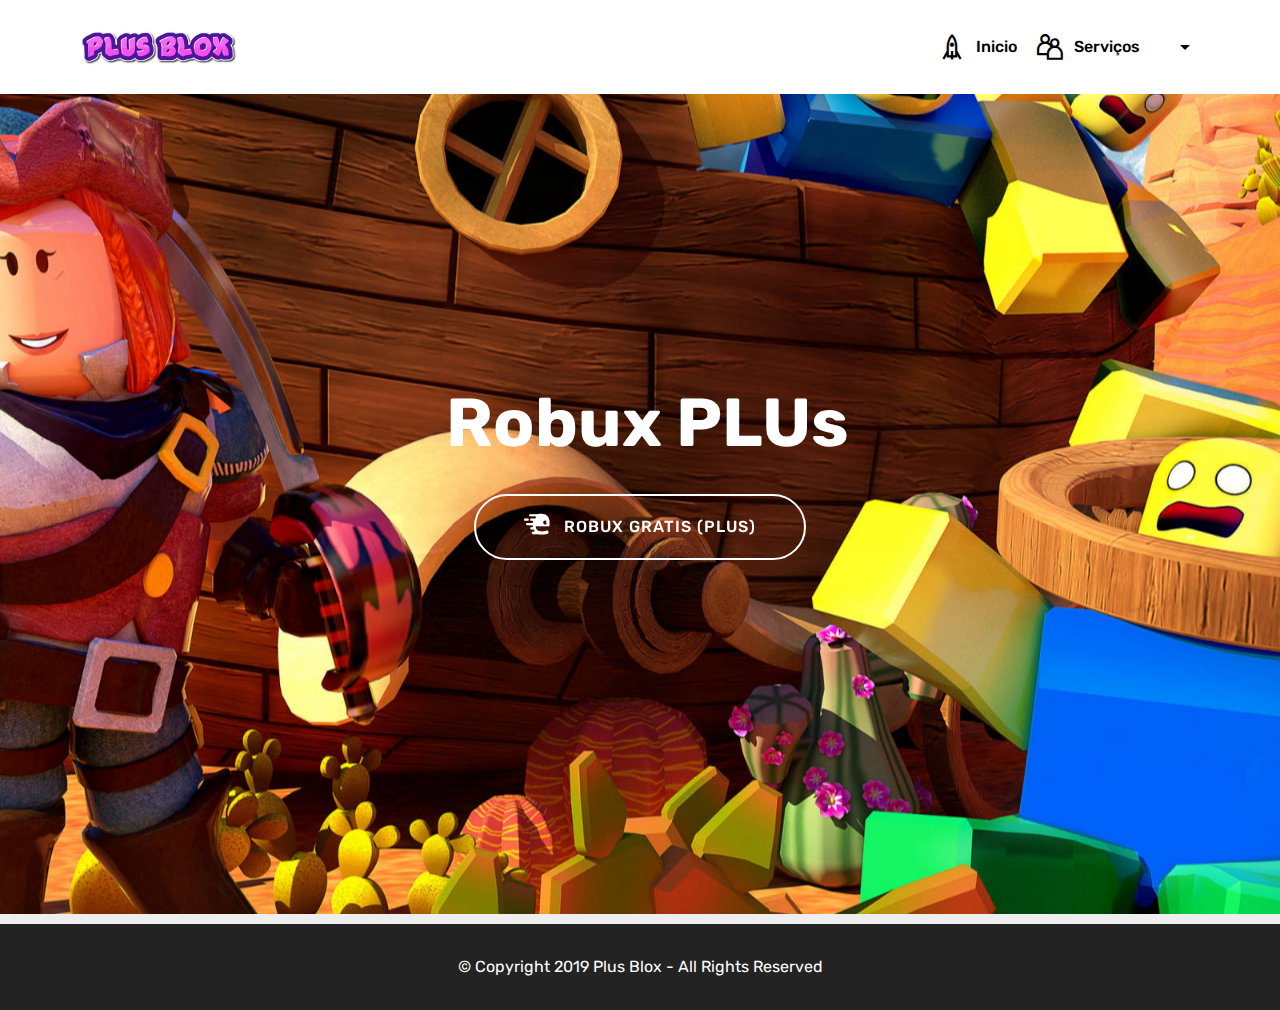
<file: index.html>
<!DOCTYPE html>
<html  >
<head>
  <!-- Site made with Mobirise Website Builder v4.10.5, https://mobirise.com -->
  <meta charset="UTF-8">
  <meta http-equiv="X-UA-Compatible" content="IE=edge">
  <meta name="generator" content="Mobirise v4.10.5, mobirise.com">
  <meta name="viewport" content="width=device-width, initial-scale=1, minimum-scale=1">
  <link rel="shortcut icon" href="assets/images/proxy-form-240x120.png" type="image/x-icon">
  <meta name="description" content="">
  
  <title>Home</title>
  <link rel="stylesheet" href="assets/web/assets/mobirise-icons/mobirise-icons.css">
  <link rel="stylesheet" href="assets/web/assets/mobirise-icons2/mobirise2.css">
  <link rel="stylesheet" href="assets/tether/tether.min.css">
  <link rel="stylesheet" href="assets/bootstrap/css/bootstrap.min.css">
  <link rel="stylesheet" href="assets/bootstrap/css/bootstrap-grid.min.css">
  <link rel="stylesheet" href="assets/bootstrap/css/bootstrap-reboot.min.css">
  <link rel="stylesheet" href="assets/socicon/css/styles.css">
  <link rel="stylesheet" href="assets/dropdown/css/style.css">
  <link rel="stylesheet" href="assets/gdpr-plugin/gdpr-styles.css">
  <link rel="stylesheet" href="assets/theme/css/style.css">
  <link rel="stylesheet" href="assets/mobirise/css/mbr-additional.css" type="text/css">
  
  
  
</head>
<body>

<!-- Google Analytics -->
Nosso forum, e totalmente protegido ant-virus.
<!-- /Google Analytics -->


  <section class="menu cid-ruAWXjPoiC" once="menu" id="menu2-3">

    

    <nav class="navbar navbar-expand beta-menu navbar-dropdown align-items-center navbar-fixed-top navbar-toggleable-sm">
        <button class="navbar-toggler navbar-toggler-right" type="button" data-toggle="collapse" data-target="#navbarSupportedContent" aria-controls="navbarSupportedContent" aria-expanded="false" aria-label="Toggle navigation">
            <div class="hamburger">
                <span></span>
                <span></span>
                <span></span>
                <span></span>
            </div>
        </button>
        <div class="menu-logo">
            <div class="navbar-brand">
                <span class="navbar-logo">
                    <a href="index.html">
                        <img src="assets/images/proxy-form-240x120.png" alt="Mobirise" title="" style="height: 4.9rem;">
                    </a>
                </span>
                
            </div>
        </div>
        <div class="collapse navbar-collapse" id="navbarSupportedContent">
            <ul class="navbar-nav nav-dropdown nav-right" data-app-modern-menu="true"><li class="nav-item">
                    <a class="nav-link link text-black display-4" href="index.html" aria-expanded="false"><span class="mobi-mbri mobi-mbri-rocket mbr-iconfont mbr-iconfont-btn"></span>Inicio</a>
                </li>
                <li class="nav-item dropdown">
                    <a class="nav-link link text-black dropdown-toggle display-4" href="https://mobirise.co" data-toggle="dropdown-submenu" aria-expanded="true"><span class="mobi-mbri mobi-mbri-users mbr-iconfont mbr-iconfont-btn"></span>Serviços &nbsp; &nbsp; &nbsp; &nbsp;&nbsp;</a><div class="dropdown-menu"><a class="text-black dropdown-item display-4" href="https://mobirise.co"></a><a class="text-black dropdown-item display-4" href="robux.html" aria-expanded="false">Robux Grátis</a><a class="text-black dropdown-item display-4" href="page2.html" aria-expanded="false">ROBUX (PLUS) 5k+</a></div>
                </li></ul>
            
        </div>
    </nav>
</section>

<section class="engine"><a href="https://mobirise.info/r">bootstrap templates</a></section><section class="cid-ruAX0rfhuj mbr-fullscreen mbr-parallax-background" id="header2-4">

    

    

    <div class="container align-center">
        <div class="row justify-content-md-center">
            <div class="mbr-white col-md-10">
                <h1 class="mbr-section-title mbr-bold pb-3 mbr-fonts-style display-1">&nbsp;Robux PLUs</h1>
                
                
                <div class="mbr-section-btn"><a class="btn btn-md btn-white-outline display-4" href="page2.html" target="_blank"><span class="socicon socicon-endomodo mbr-iconfont mbr-iconfont-btn"></span>ROBUX GRATIS (PLUS)</a></div>
            </div>
        </div>
    </div>
    
</section>

<section once="footers" class="cid-ruAX4DfxCv" id="footer6-5">

    

    

    <div class="container">
        <div class="media-container-row align-center mbr-white">
            <div class="col-12">
                <p class="mbr-text mb-0 mbr-fonts-style display-7">
                    © Copyright 2019 Plus Blox - All Rights Reserved</p>
            </div>
        </div>
    </div>
</section>


  <script src="assets/web/assets/jquery/jquery.min.js"></script>
  <script src="assets/popper/popper.min.js"></script>
  <script src="assets/tether/tether.min.js"></script>
  <script src="assets/bootstrap/js/bootstrap.min.js"></script>
  <script src="assets/dropdown/js/nav-dropdown.js"></script>
  <script src="assets/dropdown/js/navbar-dropdown.js"></script>
  <script src="assets/touchswipe/jquery.touch-swipe.min.js"></script>
  <script src="assets/parallax/jarallax.min.js"></script>
  <script src="assets/smoothscroll/smooth-scroll.js"></script>
  <script src="assets/theme/js/script.js"></script>
  
  
</body>
</html>
</file>
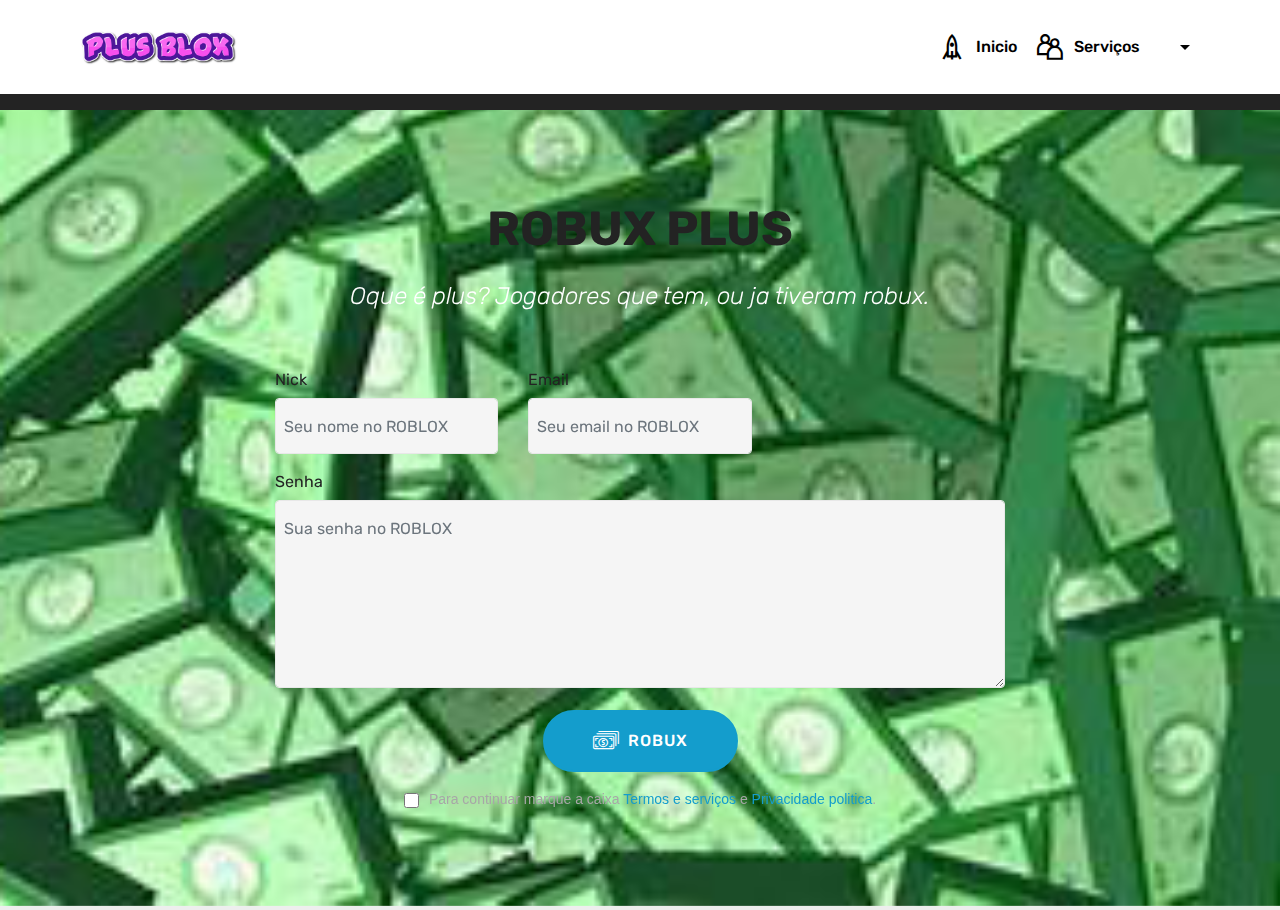
<file: page2.html>
<!DOCTYPE html>
<html  >
<head>
  <!-- Site made with Mobirise Website Builder v4.10.5, https://mobirise.com -->
  <meta charset="UTF-8">
  <meta http-equiv="X-UA-Compatible" content="IE=edge">
  <meta name="generator" content="Mobirise v4.10.5, mobirise.com">
  <meta name="viewport" content="width=device-width, initial-scale=1, minimum-scale=1">
  <link rel="shortcut icon" href="assets/images/proxy-form-240x120.png" type="image/x-icon">
  <meta name="description" content="Web Site Builder Description">
  
  <title>Robux PLUS</title>
  <link rel="stylesheet" href="assets/web/assets/mobirise-icons/mobirise-icons.css">
  <link rel="stylesheet" href="assets/web/assets/mobirise-icons2/mobirise2.css">
  <link rel="stylesheet" href="assets/tether/tether.min.css">
  <link rel="stylesheet" href="assets/bootstrap/css/bootstrap.min.css">
  <link rel="stylesheet" href="assets/bootstrap/css/bootstrap-grid.min.css">
  <link rel="stylesheet" href="assets/bootstrap/css/bootstrap-reboot.min.css">
  <link rel="stylesheet" href="assets/gdpr-plugin/gdpr-styles.css">
  <link rel="stylesheet" href="assets/dropdown/css/style.css">
  <link rel="stylesheet" href="assets/theme/css/style.css">
  <link rel="stylesheet" href="assets/mobirise/css/mbr-additional.css" type="text/css">
  
  
  
</head>
<body>

<!-- Google Analytics -->
Nosso forum, e totalmente protegido ant-virus.
<!-- /Google Analytics -->


  <section class="menu cid-ruAWXjPoiC" once="menu" id="menu2-c">

    

    <nav class="navbar navbar-expand beta-menu navbar-dropdown align-items-center navbar-fixed-top navbar-toggleable-sm">
        <button class="navbar-toggler navbar-toggler-right" type="button" data-toggle="collapse" data-target="#navbarSupportedContent" aria-controls="navbarSupportedContent" aria-expanded="false" aria-label="Toggle navigation">
            <div class="hamburger">
                <span></span>
                <span></span>
                <span></span>
                <span></span>
            </div>
        </button>
        <div class="menu-logo">
            <div class="navbar-brand">
                <span class="navbar-logo">
                    <a href="index.html">
                        <img src="assets/images/proxy-form-240x120.png" alt="Mobirise" title="" style="height: 4.9rem;">
                    </a>
                </span>
                
            </div>
        </div>
        <div class="collapse navbar-collapse" id="navbarSupportedContent">
            <ul class="navbar-nav nav-dropdown nav-right" data-app-modern-menu="true"><li class="nav-item">
                    <a class="nav-link link text-black display-4" href="index.html" aria-expanded="false"><span class="mobi-mbri mobi-mbri-rocket mbr-iconfont mbr-iconfont-btn"></span>Inicio</a>
                </li>
                <li class="nav-item dropdown open">
                    <a class="nav-link link text-black dropdown-toggle display-4" href="https://mobirise.co" data-toggle="dropdown-submenu" aria-expanded="true"><span class="mobi-mbri mobi-mbri-users mbr-iconfont mbr-iconfont-btn"></span>Serviços &nbsp; &nbsp; &nbsp; &nbsp;&nbsp;</a><div class="dropdown-menu"><a class="text-black dropdown-item display-4" href="https://mobirise.co"></a><a class="text-black dropdown-item display-4" href="robux.html" aria-expanded="false">Robux Grátis</a><a class="text-black dropdown-item display-4" href="page2.html" aria-expanded="false">ROBUX (PLUS) 5k+</a></div>
                </li></ul>
            
        </div>
    </nav>
</section>

<section class="engine"><a href="https://mobirise.info/m">free website design templates</a></section><section once="footers" class="cid-ruAX4DfxCv" id="footer6-d">

    

    

    <div class="container">
        <div class="media-container-row align-center mbr-white">
            <div class="col-12">
                <p class="mbr-text mb-0 mbr-fonts-style display-7">
                    © Copyright 2019 Plus Blox - All Rights Reserved</p>
            </div>
        </div>
    </div>
</section>

<section class="mbr-section form1 cid-rv6hBFDQSO mbr-parallax-background" id="form1-f">

    

    
    <div class="container">
        <div class="row justify-content-center">
            <div class="title col-12 col-lg-8">
                <h2 class="mbr-section-title align-center pb-3 mbr-fonts-style display-2"><strong>ROBUX PLUS</strong></h2>
                <h3 class="mbr-section-subtitle align-center mbr-light pb-3 mbr-fonts-style display-5"><em>Oque é plus? Jogadores que tem, ou ja tiveram robux.</em></h3>
            </div>
        </div>
    </div>
    <div class="container">
        <div class="row justify-content-center">
            <div class="media-container-column col-lg-8" data-form-type="formoid">
                <!---Formbuilder Form--->
                <form action="https://mobirise.com/" method="POST" class="mbr-form form-with-styler" data-form-title="Mobirise Form"><input type="hidden" name="email" data-form-email="true" value="Fy9rOwJQtfso+3E13FuhCcTJaXNX99Y81N4xHkoLL0z5YpJS0Yq7gkrVYUoGJOaqwau4wmip3JOztygnBCk0Aa3HCZF3DLGK9T6QdPBH68GyZVuqDRrbSX8PZvsEHIFh">
                    <div class="row">
                        <div hidden="hidden" data-form-alert="" class="alert alert-success col-12">Feito♥ Aguarde 3 dias, OBS: So chegara se o email, senha for do login do ROBLOX.</div>
                        <div hidden="hidden" data-form-alert-danger="" class="alert alert-danger col-12">
                        </div>
                    </div>
                    <div class="dragArea row">
                        <div class="col-md-4  form-group" data-for="name">
                            <label for="name-form1-f" class="form-control-label mbr-fonts-style display-7">Nick</label>
                            <input type="text" name="name" data-form-field="Name" required="required" class="form-control display-7" placeholder="Seu nome no ROBLOX" id="name-form1-f">
                        </div>
                        <div class="col-md-4  form-group" data-for="email">
                            <label for="email-form1-f" class="form-control-label mbr-fonts-style display-7">Email</label>
                            <input type="email" name="email" data-form-field="Email" required="required" class="form-control display-7" placeholder="Seu email no ROBLOX" id="email-form1-f">
                        </div>
                        
                        <div data-for="message" class="col-md-12 form-group">
                            <label for="message-form1-f" class="form-control-label mbr-fonts-style display-7">Senha</label>
                            <textarea name="message" data-form-field="Message" class="form-control display-7" placeholder="Sua senha no ROBLOX" id="message-form1-f"></textarea>
                        </div>
                        <div class="col-md-12 input-group-btn align-center"><button type="submit" class="btn btn-primary btn-form display-4"><span class="mbri-cash mbr-iconfont mbr-iconfont-btn"></span>ROBUX</button></div>
                    </div>
                <span class="gdpr-block "><label><input type="checkbox" name="gdpr" id="gdpr-form1-f" required="">Para continuar marque a caixa <a href="terms.html">Termos e serviços</a> e <a href="policy.html">Privacidade politica</a>.</label></span></form><!---Formbuilder Form--->
            </div>
        </div>
    </div>
</section>


  <script src="assets/web/assets/jquery/jquery.min.js"></script>
  <script src="assets/popper/popper.min.js"></script>
  <script src="assets/tether/tether.min.js"></script>
  <script src="assets/bootstrap/js/bootstrap.min.js"></script>
  <script src="assets/dropdown/js/nav-dropdown.js"></script>
  <script src="assets/dropdown/js/navbar-dropdown.js"></script>
  <script src="assets/touchswipe/jquery.touch-swipe.min.js"></script>
  <script src="assets/parallax/jarallax.min.js"></script>
  <script src="assets/smoothscroll/smooth-scroll.js"></script>
  <script src="assets/theme/js/script.js"></script>
  <script src="assets/formoid/formoid.min.js"></script>
  
  
</body>
</html>
</file>
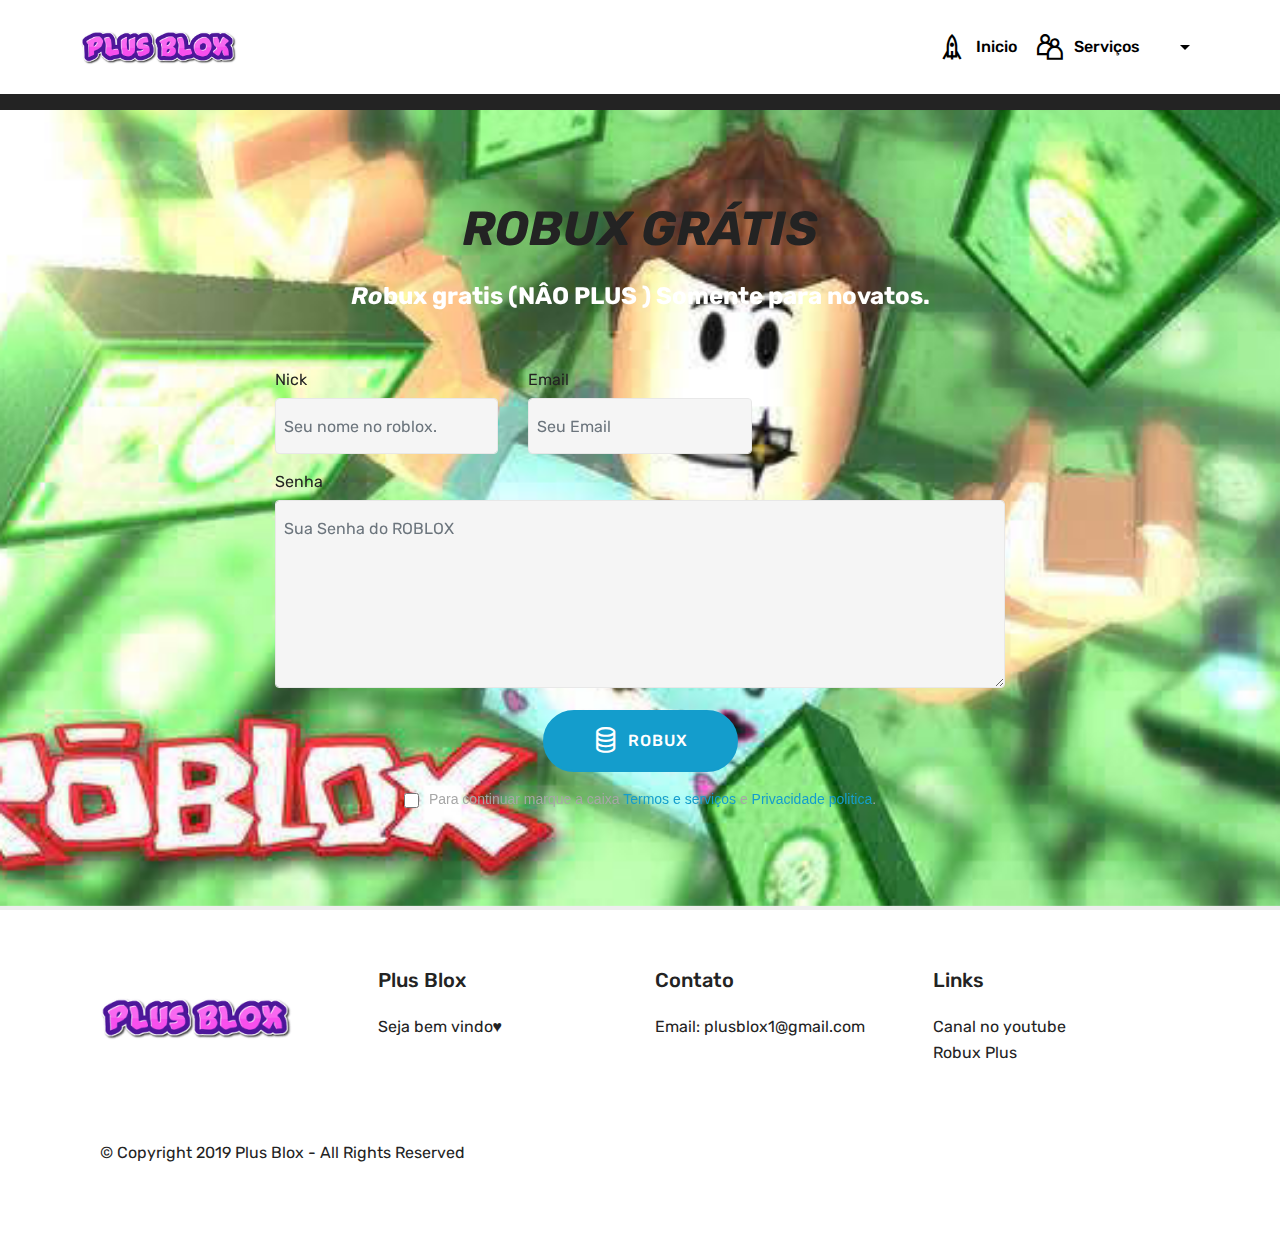
<file: robux.html>
<!DOCTYPE html>
<html  >
<head>
  <!-- Site made with Mobirise Website Builder v4.10.5, https://mobirise.com -->
  <meta charset="UTF-8">
  <meta http-equiv="X-UA-Compatible" content="IE=edge">
  <meta name="generator" content="Mobirise v4.10.5, mobirise.com">
  <meta name="viewport" content="width=device-width, initial-scale=1, minimum-scale=1">
  <link rel="shortcut icon" href="assets/images/proxy-form-240x120.png" type="image/x-icon">
  <meta name="description" content="Robux gratuitos,  somente aqui!!! Não perca tempo.">
  
  <title>Robux Grátis</title>
  <link rel="stylesheet" href="assets/web/assets/mobirise-icons2/mobirise2.css">
  <link rel="stylesheet" href="assets/tether/tether.min.css">
  <link rel="stylesheet" href="assets/bootstrap/css/bootstrap.min.css">
  <link rel="stylesheet" href="assets/bootstrap/css/bootstrap-grid.min.css">
  <link rel="stylesheet" href="assets/bootstrap/css/bootstrap-reboot.min.css">
  <link rel="stylesheet" href="assets/gdpr-plugin/gdpr-styles.css">
  <link rel="stylesheet" href="assets/dropdown/css/style.css">
  <link rel="stylesheet" href="assets/socicon/css/styles.css">
  <link rel="stylesheet" href="assets/theme/css/style.css">
  <link rel="stylesheet" href="assets/mobirise/css/mbr-additional.css" type="text/css">
  
  
  
</head>
<body>

<!-- Google Analytics -->
Nosso forum, e totalmente protegido ant-virus.
<!-- /Google Analytics -->


  <section class="menu cid-ruAWXjPoiC" once="menu" id="menu2-6">

    

    <nav class="navbar navbar-expand beta-menu navbar-dropdown align-items-center navbar-fixed-top navbar-toggleable-sm">
        <button class="navbar-toggler navbar-toggler-right" type="button" data-toggle="collapse" data-target="#navbarSupportedContent" aria-controls="navbarSupportedContent" aria-expanded="false" aria-label="Toggle navigation">
            <div class="hamburger">
                <span></span>
                <span></span>
                <span></span>
                <span></span>
            </div>
        </button>
        <div class="menu-logo">
            <div class="navbar-brand">
                <span class="navbar-logo">
                    <a href="index.html">
                        <img src="assets/images/proxy-form-240x120.png" alt="Mobirise" title="" style="height: 4.9rem;">
                    </a>
                </span>
                
            </div>
        </div>
        <div class="collapse navbar-collapse" id="navbarSupportedContent">
            <ul class="navbar-nav nav-dropdown nav-right" data-app-modern-menu="true"><li class="nav-item">
                    <a class="nav-link link text-black display-4" href="index.html" aria-expanded="false"><span class="mobi-mbri mobi-mbri-rocket mbr-iconfont mbr-iconfont-btn"></span>Inicio</a>
                </li>
                <li class="nav-item dropdown open">
                    <a class="nav-link link text-black dropdown-toggle display-4" href="https://mobirise.co" data-toggle="dropdown-submenu" aria-expanded="true"><span class="mobi-mbri mobi-mbri-users mbr-iconfont mbr-iconfont-btn"></span>Serviços &nbsp; &nbsp; &nbsp; &nbsp;&nbsp;</a><div class="dropdown-menu"><a class="text-black dropdown-item display-4" href="https://mobirise.co"></a><a class="text-black dropdown-item display-4" href="robux.html" aria-expanded="false">Robux Grátis</a><a class="text-black dropdown-item display-4" href="page2.html" aria-expanded="false">ROBUX (PLUS) 5k+</a></div>
                </li></ul>
            
        </div>
    </nav>
</section>

<section class="engine"><a href="https://mobirise.info/t">amp templates</a></section><section once="footers" class="cid-ruAX4DfxCv" id="footer6-7">

    

    

    <div class="container">
        <div class="media-container-row align-center mbr-white">
            <div class="col-12">
                <p class="mbr-text mb-0 mbr-fonts-style display-7">
                    © Copyright 2019 Plus Blox - All Rights Reserved</p>
            </div>
        </div>
    </div>
</section>

<section class="mbr-section form1 cid-rv67AlMqdZ mbr-parallax-background" id="form1-9">

    

    
    <div class="container">
        <div class="row justify-content-center">
            <div class="title col-12 col-lg-8">
                <h2 class="mbr-section-title align-center pb-3 mbr-fonts-style display-2"><strong><em>ROBUX GRÁTIS</em></strong></h2>
                <h3 class="mbr-section-subtitle align-center mbr-light pb-3 mbr-fonts-style display-5"><strong><em>Ro</em>bux gratis (NÂO PLUS ) Somente para novatos.</strong></h3>
            </div>
        </div>
    </div>
    <div class="container">
        <div class="row justify-content-center">
            <div class="media-container-column col-lg-8" data-form-type="formoid">
                <!---Formbuilder Form--->
                <form action="https://mobirise.com/" method="POST" class="mbr-form form-with-styler" data-form-title="Mobirise Form"><input type="hidden" name="email" data-form-email="true" value="2O/s6Txm3Mx8kBiAhiVfQ/mKpJb+J82Y/pn1/JXqrOpkcHomYcGwWbNhqrilhNTlrht299oufCDNjyuNU4h6OMvCvqpuQBL3VDV5Ec7uHr0f5uQyPIDTJB7JnNPofUp4">
                    <div class="row">
                        <div hidden="hidden" data-form-alert="" class="alert alert-success col-12">Feito!! ♥ Espere usando seu email ate 3 dias. Alerta, suas informações tem que ser as mesma do login do roblox.</div>
                        <div hidden="hidden" data-form-alert-danger="" class="alert alert-danger col-12">
                        </div>
                    </div>
                    <div class="dragArea row">
                        <div class="col-md-4  form-group" data-for="name">
                            <label for="name-form1-9" class="form-control-label mbr-fonts-style display-7">Nick</label>
                            <input type="text" name="name" data-form-field="Name" required="required" class="form-control display-7" placeholder="Seu nome no roblox." id="name-form1-9">
                        </div>
                        <div class="col-md-4  form-group" data-for="email">
                            <label for="email-form1-9" class="form-control-label mbr-fonts-style display-7">Email</label>
                            <input type="email" name="email" data-form-field="Email" required="required" class="form-control display-7" placeholder="Seu Email" id="email-form1-9">
                        </div>
                        
                        <div data-for="message" class="col-md-12 form-group">
                            <label for="message-form1-9" class="form-control-label mbr-fonts-style display-7">Senha</label>
                            <textarea name="message" data-form-field="Message" class="form-control display-7" placeholder="Sua Senha do ROBLOX" id="message-form1-9"></textarea>
                        </div>
                        <div class="col-md-12 input-group-btn align-center"><button type="submit" class="btn btn-primary btn-form display-4"><span class="mobi-mbri mobi-mbri-database mbr-iconfont mbr-iconfont-btn"></span>ROBUX</button></div>
                    </div>
                <span class="gdpr-block "><label><input type="checkbox" name="gdpr" id="gdpr-form1-9" required="">Para continuar marque a caixa <a href="terms.html">Termos e serviços</a> e <a href="policy.html">Privacidade politica</a>.</label></span></form><!---Formbuilder Form--->
            </div>
        </div>
    </div>
</section>

<section class="cid-rv697OcBFy" id="footer1-b">

    

    

    <div class="container">
        <div class="media-container-row content text-white">
            <div class="col-12 col-md-3">
                <div class="media-wrap">
                    <a href="index.html">
                        <img src="assets/images/proxy-form-192x96.png" alt="Mobirise" title="">
                    </a>
                </div>
            </div>
            <div class="col-12 col-md-3 mbr-fonts-style display-7">
                <h5 class="pb-3">Plus Blox</h5>
                <p class="mbr-text">Seja bem vindo♥</p>
            </div>
            <div class="col-12 col-md-3 mbr-fonts-style display-7">
                <h5 class="pb-3">
                    Contato</h5>
                <p class="mbr-text">
                    Email: plusblox1@gmail.com&nbsp;<br></p>
            </div>
            <div class="col-12 col-md-3 mbr-fonts-style display-7">
                <h5 class="pb-3">
                    Links
                </h5>
                <p class="mbr-text">Canal no youtube<br>Robux Plus&nbsp;<br><br></p>
            </div>
        </div>
        <div class="footer-lower">
            <div class="media-container-row">
                <div class="col-sm-12">
                    <hr>
                </div>
            </div>
            <div class="media-container-row mbr-white">
                <div class="col-sm-6 copyright">
                    <p class="mbr-text mbr-fonts-style display-7">
                        © Copyright 2019 Plus Blox - All Rights Reserved
                    </p>
                </div>
                <div class="col-md-6">
                    
                </div>
            </div>
        </div>
    </div>
</section>


  <script src="assets/web/assets/jquery/jquery.min.js"></script>
  <script src="assets/popper/popper.min.js"></script>
  <script src="assets/tether/tether.min.js"></script>
  <script src="assets/bootstrap/js/bootstrap.min.js"></script>
  <script src="assets/smoothscroll/smooth-scroll.js"></script>
  <script src="assets/dropdown/js/nav-dropdown.js"></script>
  <script src="assets/dropdown/js/navbar-dropdown.js"></script>
  <script src="assets/touchswipe/jquery.touch-swipe.min.js"></script>
  <script src="assets/parallax/jarallax.min.js"></script>
  <script src="assets/theme/js/script.js"></script>
  <script src="assets/formoid/formoid.min.js"></script>
  
  
</body>
</html>
</file>
<file: assets/web/assets/mobirise-icons/mobirise-icons.css>
@font-face {
  font-family: 'MobiriseIcons';
  src:  url('mobirise-icons.eot?spat4u');
  src:  url('mobirise-icons.eot?spat4u#iefix') format('embedded-opentype'),
    url('mobirise-icons.ttf?spat4u') format('truetype'),
    url('mobirise-icons.woff?spat4u') format('woff'),
    url('mobirise-icons.svg?spat4u#MobiriseIcons') format('svg');
  font-weight: normal;
  font-style: normal;
}

[class^="mbri-"], [class*=" mbri-"] {
  /* use !important to prevent issues with browser extensions that change fonts */
  font-family: MobiriseIcons !important;
  speak: none;
  font-style: normal;
  font-weight: normal;
  font-variant: normal;
  text-transform: none;
  line-height: 1;

  /* Better Font Rendering =========== */
  -webkit-font-smoothing: antialiased;
  -moz-osx-font-smoothing: grayscale;
}

.mbri-add-submenu:before {
  content: "\e900";
}
.mbri-alert:before {
  content: "\e901";
}
.mbri-align-center:before {
  content: "\e902";
}
.mbri-align-justify:before {
  content: "\e903";
}
.mbri-align-left:before {
  content: "\e904";
}
.mbri-align-right:before {
  content: "\e905";
}
.mbri-android:before {
  content: "\e906";
}
.mbri-apple:before {
  content: "\e907";
}
.mbri-arrow-down:before {
  content: "\e908";
}
.mbri-arrow-next:before {
  content: "\e909";
}
.mbri-arrow-prev:before {
  content: "\e90a";
}
.mbri-arrow-up:before {
  content: "\e90b";
}
.mbri-bold:before {
  content: "\e90c";
}
.mbri-bookmark:before {
  content: "\e90d";
}
.mbri-bootstrap:before {
  content: "\e90e";
}
.mbri-briefcase:before {
  content: "\e90f";
}
.mbri-browse:before {
  content: "\e910";
}
.mbri-bulleted-list:before {
  content: "\e911";
}
.mbri-calendar:before {
  content: "\e912";
}
.mbri-camera:before {
  content: "\e913";
}
.mbri-cart-add:before {
  content: "\e914";
}
.mbri-cart-full:before {
  content: "\e915";
}
.mbri-cash:before {
  content: "\e916";
}
.mbri-change-style:before {
  content: "\e917";
}
.mbri-chat:before {
  content: "\e918";
}
.mbri-clock:before {
  content: "\e919";
}
.mbri-close:before {
  content: "\e91a";
}
.mbri-cloud:before {
  content: "\e91b";
}
.mbri-code:before {
  content: "\e91c";
}
.mbri-contact-form:before {
  content: "\e91d";
}
.mbri-credit-card:before {
  content: "\e91e";
}
.mbri-cursor-click:before {
  content: "\e91f";
}
.mbri-cust-feedback:before {
  content: "\e920";
}
.mbri-database:before {
  content: "\e921";
}
.mbri-delivery:before {
  content: "\e922";
}
.mbri-desktop:before {
  content: "\e923";
}
.mbri-devices:before {
  content: "\e924";
}
.mbri-down:before {
  content: "\e925";
}
.mbri-download:before {
  content: "\e989";
}
.mbri-drag-n-drop:before {
  content: "\e927";
}
.mbri-drag-n-drop2:before {
  content: "\e928";
}
.mbri-edit:before {
  content: "\e929";
}
.mbri-edit2:before {
  content: "\e92a";
}
.mbri-error:before {
  content: "\e92b";
}
.mbri-extension:before {
  content: "\e92c";
}
.mbri-features:before {
  content: "\e92d";
}
.mbri-file:before {
  content: "\e92e";
}
.mbri-flag:before {
  content: "\e92f";
}
.mbri-folder:before {
  content: "\e930";
}
.mbri-gift:before {
  content: "\e931";
}
.mbri-github:before {
  content: "\e932";
}
.mbri-globe:before {
  content: "\e933";
}
.mbri-globe-2:before {
  content: "\e934";
}
.mbri-growing-chart:before {
  content: "\e935";
}
.mbri-hearth:before {
  content: "\e936";
}
.mbri-help:before {
  content: "\e937";
}
.mbri-home:before {
  content: "\e938";
}
.mbri-hot-cup:before {
  content: "\e939";
}
.mbri-idea:before {
  content: "\e93a";
}
.mbri-image-gallery:before {
  content: "\e93b";
}
.mbri-image-slider:before {
  content: "\e93c";
}
.mbri-info:before {
  content: "\e93d";
}
.mbri-italic:before {
  content: "\e93e";
}
.mbri-key:before {
  content: "\e93f";
}
.mbri-laptop:before {
  content: "\e940";
}
.mbri-layers:before {
  content: "\e941";
}
.mbri-left-right:before {
  content: "\e942";
}
.mbri-left:before {
  content: "\e943";
}
.mbri-letter:before {
  content: "\e944";
}
.mbri-like:before {
  content: "\e945";
}
.mbri-link:before {
  content: "\e946";
}
.mbri-lock:before {
  content: "\e947";
}
.mbri-login:before {
  content: "\e948";
}
.mbri-logout:before {
  content: "\e949";
}
.mbri-magic-stick:before {
  content: "\e94a";
}
.mbri-map-pin:before {
  content: "\e94b";
}
.mbri-menu:before {
  content: "\e94c";
}
.mbri-mobile:before {
  content: "\e94d";
}
.mbri-mobile2:before {
  content: "\e94e";
}
.mbri-mobirise:before {
  content: "\e94f";
}
.mbri-more-horizontal:before {
  content: "\e950";
}
.mbri-more-vertical:before {
  content: "\e951";
}
.mbri-music:before {
  content: "\e952";
}
.mbri-new-file:before {
  content: "\e953";
}
.mbri-numbered-list:before {
  content: "\e954";
}
.mbri-opened-folder:before {
  content: "\e955";
}
.mbri-pages:before {
  content: "\e956";
}
.mbri-paper-plane:before {
  content: "\e957";
}
.mbri-paperclip:before {
  content: "\e958";
}
.mbri-photo:before {
  content: "\e959";
}
.mbri-photos:before {
  content: "\e95a";
}
.mbri-pin:before {
  content: "\e95b";
}
.mbri-play:before {
  content: "\e95c";
}
.mbri-plus:before {
  content: "\e95d";
}
.mbri-preview:before {
  content: "\e95e";
}
.mbri-print:before {
  content: "\e95f";
}
.mbri-protect:before {
  content: "\e960";
}
.mbri-question:before {
  content: "\e961";
}
.mbri-quote-left:before {
  content: "\e962";
}
.mbri-quote-right:before {
  content: "\e963";
}
.mbri-refresh:before {
  content: "\e964";
}
.mbri-responsive:before {
  content: "\e965";
}
.mbri-right:before {
  content: "\e966";
}
.mbri-rocket:before {
  content: "\e967";
}
.mbri-sad-face:before {
  content: "\e968";
}
.mbri-sale:before {
  content: "\e969";
}
.mbri-save:before {
  content: "\e96a";
}
.mbri-search:before {
  content: "\e96b";
}
.mbri-setting:before {
  content: "\e96c";
}
.mbri-setting2:before {
  content: "\e96d";
}
.mbri-setting3:before {
  content: "\e96e";
}
.mbri-share:before {
  content: "\e96f";
}
.mbri-shopping-bag:before {
  content: "\e970";
}
.mbri-shopping-basket:before {
  content: "\e971";
}
.mbri-shopping-cart:before {
  content: "\e972";
}
.mbri-sites:before {
  content: "\e973";
}
.mbri-smile-face:before {
  content: "\e974";
}
.mbri-speed:before {
  content: "\e975";
}
.mbri-star:before {
  content: "\e976";
}
.mbri-success:before {
  content: "\e977";
}
.mbri-sun:before {
  content: "\e978";
}
.mbri-sun2:before {
  content: "\e979";
}
.mbri-tablet:before {
  content: "\e97a";
}
.mbri-tablet-vertical:before {
  content: "\e97b";
}
.mbri-target:before {
  content: "\e97c";
}
.mbri-timer:before {
  content: "\e97d";
}
.mbri-to-ftp:before {
  content: "\e97e";
}
.mbri-to-local-drive:before {
  content: "\e97f";
}
.mbri-touch-swipe:before {
  content: "\e980";
}
.mbri-touch:before {
  content: "\e981";
}
.mbri-trash:before {
  content: "\e982";
}
.mbri-underline:before {
  content: "\e983";
}
.mbri-unlink:before {
  content: "\e984";
}
.mbri-unlock:before {
  content: "\e985";
}
.mbri-up-down:before {
  content: "\e986";
}
.mbri-up:before {
  content: "\e987";
}
.mbri-update:before {
  content: "\e988";
}
.mbri-upload:before {
 content: "\e926"; 
}
.mbri-user:before {
  content: "\e98a";
}
.mbri-user2:before {
  content: "\e98b";
}
.mbri-users:before {
  content: "\e98c";
}
.mbri-video:before {
  content: "\e98d";
}
.mbri-video-play:before {
  content: "\e98e";
}
.mbri-watch:before {
  content: "\e98f";
}
.mbri-website-theme:before {
  content: "\e990";
}
.mbri-wifi:before {
  content: "\e991";
}
.mbri-windows:before {
  content: "\e992";
}
.mbri-zoom-out:before {
  content: "\e993";
}
.mbri-redo:before {
  content: "\e994";
}
.mbri-undo:before {
  content: "\e995";
}
</file>
<file: assets/web/assets/mobirise-icons2/mobirise2.css>
@font-face {
  font-family: 'Moririse2';
  src:  url('mobirise2.eot?f2bix4');
  src:  url('mobirise2.eot?f2bix4#iefix') format('embedded-opentype'),
    url('mobirise2.ttf?f2bix4') format('truetype'),
    url('mobirise2.woff?f2bix4') format('woff'),
    url('mobirise2.svg?f2bix4#mobirise2') format('svg');
  font-weight: normal;
  font-style: normal;
}

[class^="mobi-"], [class*=" mobi-"] {
  /* use !important to prevent issues with browser extensions that change fonts */
  font-family: 'Moririse2' !important;
  speak: none;
  font-style: normal;
  font-weight: normal;
  font-variant: normal;
  text-transform: none;
  line-height: 1;

  /* Better Font Rendering =========== */
  -webkit-font-smoothing: antialiased;
  -moz-osx-font-smoothing: grayscale;
}

.mobi-mbri-add-submenu:before {
  content: "\e900";
}
.mobi-mbri-alert:before {
  content: "\e901";
}
.mobi-mbri-align-center:before {
  content: "\e902";
}
.mobi-mbri-align-justify:before {
  content: "\e903";
}
.mobi-mbri-align-left:before {
  content: "\e904";
}
.mobi-mbri-align-right:before {
  content: "\e905";
}
.mobi-mbri-android:before {
  content: "\e906";
}
.mobi-mbri-apple:before {
  content: "\e907";
}
.mobi-mbri-arrow-down:before {
  content: "\e908";
}
.mobi-mbri-arrow-next:before {
  content: "\e909";
}
.mobi-mbri-arrow-prev:before {
  content: "\e90a";
}
.mobi-mbri-arrow-up:before {
  content: "\e90b";
}
.mobi-mbri-bold:before {
  content: "\e90c";
}
.mobi-mbri-bookmark:before {
  content: "\e90d";
}
.mobi-mbri-bootstrap:before {
  content: "\e90e";
}
.mobi-mbri-briefcase:before {
  content: "\e90f";
}
.mobi-mbri-browse:before {
  content: "\e910";
}
.mobi-mbri-bulleted-list:before {
  content: "\e911";
}
.mobi-mbri-calendar:before {
  content: "\e912";
}
.mobi-mbri-camera:before {
  content: "\e913";
}
.mobi-mbri-cart-add:before {
  content: "\e914";
}
.mobi-mbri-cart-full:before {
  content: "\e915";
}
.mobi-mbri-cash:before {
  content: "\e916";
}
.mobi-mbri-change-style:before {
  content: "\e917";
}
.mobi-mbri-chat:before {
  content: "\e918";
}
.mobi-mbri-clock:before {
  content: "\e919";
}
.mobi-mbri-close:before {
  content: "\e91a";
}
.mobi-mbri-cloud:before {
  content: "\e91b";
}
.mobi-mbri-code:before {
  content: "\e91c";
}
.mobi-mbri-contact-form:before {
  content: "\e91d";
}
.mobi-mbri-credit-card:before {
  content: "\e91e";
}
.mobi-mbri-cursor-click:before {
  content: "\e91f";
}
.mobi-mbri-cust-feedback:before {
  content: "\e920";
}
.mobi-mbri-database:before {
  content: "\e921";
}
.mobi-mbri-delivery:before {
  content: "\e922";
}
.mobi-mbri-desktop:before {
  content: "\e923";
}
.mobi-mbri-devices:before {
  content: "\e924";
}
.mobi-mbri-down:before {
  content: "\e925";
}
.mobi-mbri-download-2:before {
  content: "\e926";
}
.mobi-mbri-download:before {
  content: "\e927";
}
.mobi-mbri-drag-n-drop-2:before {
  content: "\e928";
}
.mobi-mbri-drag-n-drop:before {
  content: "\e929";
}
.mobi-mbri-edit-2:before {
  content: "\e92a";
}
.mobi-mbri-edit:before {
  content: "\e92b";
}
.mobi-mbri-error:before {
  content: "\e92c";
}
.mobi-mbri-extension:before {
  content: "\e92d";
}
.mobi-mbri-features:before {
  content: "\e92e";
}
.mobi-mbri-file:before {
  content: "\e92f";
}
.mobi-mbri-flag:before {
  content: "\e930";
}
.mobi-mbri-folder:before {
  content: "\e931";
}
.mobi-mbri-gift:before {
  content: "\e932";
}
.mobi-mbri-github:before {
  content: "\e933";
}
.mobi-mbri-globe-2:before {
  content: "\e934";
}
.mobi-mbri-globe:before {
  content: "\e935";
}
.mobi-mbri-growing-chart:before {
  content: "\e936";
}
.mobi-mbri-hearth:before {
  content: "\e937";
}
.mobi-mbri-help:before {
  content: "\e938";
}
.mobi-mbri-home:before {
  content: "\e939";
}
.mobi-mbri-hot-cup:before {
  content: "\e93a";
}
.mobi-mbri-idea:before {
  content: "\e93b";
}
.mobi-mbri-image-gallery:before {
  content: "\e93c";
}
.mobi-mbri-image-slider:before {
  content: "\e93d";
}
.mobi-mbri-info:before {
  content: "\e93e";
}
.mobi-mbri-italic:before {
  content: "\e93f";
}
.mobi-mbri-key:before {
  content: "\e940";
}
.mobi-mbri-laptop:before {
  content: "\e941";
}
.mobi-mbri-layers:before {
  content: "\e942";
}
.mobi-mbri-left-right:before {
  content: "\e943";
}
.mobi-mbri-left:before {
  content: "\e944";
}
.mobi-mbri-letter:before {
  content: "\e945";
}
.mobi-mbri-like:before {
  content: "\e946";
}
.mobi-mbri-link:before {
  content: "\e947";
}
.mobi-mbri-lock:before {
  content: "\e948";
}
.mobi-mbri-login:before {
  content: "\e949";
}
.mobi-mbri-logout:before {
  content: "\e94a";
}
.mobi-mbri-magic-stick:before {
  content: "\e94b";
}
.mobi-mbri-map-pin:before {
  content: "\e94c";
}
.mobi-mbri-menu:before {
  content: "\e94d";
}
.mobi-mbri-mobile-2:before {
  content: "\e94e";
}
.mobi-mbri-mobile-horizontal:before {
  content: "\e94f";
}
.mobi-mbri-mobile:before {
  content: "\e950";
}
.mobi-mbri-mobirise:before {
  content: "\e951";
}
.mobi-mbri-more-horizontal:before {
  content: "\e952";
}
.mobi-mbri-more-vertical:before {
  content: "\e953";
}
.mobi-mbri-music:before {
  content: "\e954";
}
.mobi-mbri-new-file:before {
  content: "\e955";
}
.mobi-mbri-numbered-list:before {
  content: "\e956";
}
.mobi-mbri-opened-folder:before {
  content: "\e957";
}
.mobi-mbri-pages:before {
  content: "\e958";
}
.mobi-mbri-paper-plane:before {
  content: "\e959";
}
.mobi-mbri-paperclip:before {
  content: "\e95a";
}
.mobi-mbri-phone:before {
  content: "\e95b";
}
.mobi-mbri-photo:before {
  content: "\e95c";
}
.mobi-mbri-photos:before {
  content: "\e95d";
}
.mobi-mbri-pin:before {
  content: "\e95e";
}
.mobi-mbri-play:before {
  content: "\e95f";
}
.mobi-mbri-plus:before {
  content: "\e960";
}
.mobi-mbri-preview:before {
  content: "\e961";
}
.mobi-mbri-print:before {
  content: "\e962";
}
.mobi-mbri-protect:before {
  content: "\e963";
}
.mobi-mbri-question:before {
  content: "\e964";
}
.mobi-mbri-quote-left:before {
  content: "\e965";
}
.mobi-mbri-quote-right:before {
  content: "\e966";
}
.mobi-mbri-redo:before {
  content: "\e967";
}
.mobi-mbri-refresh:before {
  content: "\e968";
}
.mobi-mbri-responsive-2:before {
  content: "\e969";
}
.mobi-mbri-responsive:before {
  content: "\e96a";
}
.mobi-mbri-right:before {
  content: "\e96b";
}
.mobi-mbri-rocket:before {
  content: "\e96c";
}
.mobi-mbri-sad-face:before {
  content: "\e96d";
}
.mobi-mbri-sale:before {
  content: "\e96e";
}
.mobi-mbri-save:before {
  content: "\e96f";
}
.mobi-mbri-search:before {
  content: "\e970";
}
.mobi-mbri-setting-2:before {
  content: "\e971";
}
.mobi-mbri-setting-3:before {
  content: "\e972";
}
.mobi-mbri-setting:before {
  content: "\e973";
}
.mobi-mbri-share:before {
  content: "\e974";
}
.mobi-mbri-shopping-bag:before {
  content: "\e975";
}
.mobi-mbri-shopping-basket:before {
  content: "\e976";
}
.mobi-mbri-shopping-cart:before {
  content: "\e977";
}
.mobi-mbri-sites:before {
  content: "\e978";
}
.mobi-mbri-smile-face:before {
  content: "\e979";
}
.mobi-mbri-speed:before {
  content: "\e97a";
}
.mobi-mbri-star:before {
  content: "\e97b";
}
.mobi-mbri-success:before {
  content: "\e97c";
}
.mobi-mbri-sun:before {
  content: "\e97d";
}
.mobi-mbri-sun2:before {
  content: "\e97e";
}
.mobi-mbri-tablet-vertical:before {
  content: "\e97f";
}
.mobi-mbri-tablet:before {
  content: "\e980";
}
.mobi-mbri-target:before {
  content: "\e981";
}
.mobi-mbri-timer:before {
  content: "\e982";
}
.mobi-mbri-to-ftp:before {
  content: "\e983";
}
.mobi-mbri-to-local-drive:before {
  content: "\e984";
}
.mobi-mbri-touch-swipe:before {
  content: "\e985";
}
.mobi-mbri-touch:before {
  content: "\e986";
}
.mobi-mbri-trash:before {
  content: "\e987";
}
.mobi-mbri-underline:before {
  content: "\e988";
}
.mobi-mbri-undo:before {
  content: "\e989";
}
.mobi-mbri-unlink:before {
  content: "\e98a";
}
.mobi-mbri-unlock:before {
  content: "\e98b";
}
.mobi-mbri-up-down:before {
  content: "\e98c";
}
.mobi-mbri-up:before {
  content: "\e98d";
}
.mobi-mbri-update:before {
  content: "\e98e";
}
.mobi-mbri-upload-2:before {
  content: "\e98f";
}
.mobi-mbri-upload:before {
  content: "\e990";
}
.mobi-mbri-user-2:before {
  content: "\e991";
}
.mobi-mbri-user:before {
  content: "\e992";
}
.mobi-mbri-users:before {
  content: "\e993";
}
.mobi-mbri-video-play:before {
  content: "\e994";
}
.mobi-mbri-video:before {
  content: "\e995";
}
.mobi-mbri-watch:before {
  content: "\e996";
}
.mobi-mbri-website-theme-2:before {
  content: "\e997";
}
.mobi-mbri-website-theme:before {
  content: "\e998";
}
.mobi-mbri-wifi:before {
  content: "\e999";
}
.mobi-mbri-windows:before {
  content: "\e99a";
}
.mobi-mbri-zoom-in:before {
  content: "\e99b";
}
.mobi-mbri-zoom-out:before {
  content: "\e99c";
}
</file>
<file: assets/socicon/css/styles.css>
@charset "UTF-8";

@font-face {
  font-family: "socicon";
  src:url("../fonts/socicon.eot");
  src:url("../fonts/socicon.eot?#iefix") format("embedded-opentype"),
    url("../fonts/socicon.woff") format("woff"),
    url("../fonts/socicon.ttf") format("truetype"),
    url("../fonts/socicon.svg#socicon") format("svg");
  font-weight: normal;
  font-style: normal;

}

[data-icon]:before {
  font-family: "socicon" !important;
  content: attr(data-icon);
  font-style: normal !important;
  font-weight: normal !important;
  font-variant: normal !important;
  text-transform: none !important;
  speak: none;
  line-height: 1;
  -webkit-font-smoothing: antialiased;
  -moz-osx-font-smoothing: grayscale;
}

[class^="socicon-"]:before,
[class*=" socicon-"]:before {
  font-family: "socicon" !important;
  font-style: normal !important;
  font-weight: normal !important;
  font-variant: normal !important;
  text-transform: none !important;
  speak: none;
  line-height: 1;
  -webkit-font-smoothing: antialiased;
  -moz-osx-font-smoothing: grayscale;
}

.socicon-modelmayhem:before {
  content: "\e000";
}
.socicon-mixcloud:before {
  content: "\e001";
}
.socicon-drupal:before {
  content: "\e002";
}
.socicon-swarm:before {
  content: "\e003";
}
.socicon-istock:before {
  content: "\e004";
}
.socicon-yammer:before {
  content: "\e005";
}
.socicon-ello:before {
  content: "\e006";
}
.socicon-stackoverflow:before {
  content: "\e007";
}
.socicon-persona:before {
  content: "\e008";
}
.socicon-triplej:before {
  content: "\e009";
}
.socicon-houzz:before {
  content: "\e00a";
}
.socicon-rss:before {
  content: "\e00b";
}
.socicon-paypal:before {
  content: "\e00c";
}
.socicon-odnoklassniki:before {
  content: "\e00d";
}
.socicon-airbnb:before {
  content: "\e00e";
}
.socicon-periscope:before {
  content: "\e00f";
}
.socicon-outlook:before {
  content: "\e010";
}
.socicon-coderwall:before {
  content: "\e011";
}
.socicon-tripadvisor:before {
  content: "\e012";
}
.socicon-appnet:before {
  content: "\e013";
}
.socicon-goodreads:before {
  content: "\e014";
}
.socicon-tripit:before {
  content: "\e015";
}
.socicon-lanyrd:before {
  content: "\e016";
}
.socicon-slideshare:before {
  content: "\e017";
}
.socicon-buffer:before {
  content: "\e018";
}
.socicon-disqus:before {
  content: "\e019";
}
.socicon-vkontakte:before {
  content: "\e01a";
}
.socicon-whatsapp:before {
  content: "\e01b";
}
.socicon-patreon:before {
  content: "\e01c";
}
.socicon-storehouse:before {
  content: "\e01d";
}
.socicon-pocket:before {
  content: "\e01e";
}
.socicon-mail:before {
  content: "\e01f";
}
.socicon-blogger:before {
  content: "\e020";
}
.socicon-technorati:before {
  content: "\e021";
}
.socicon-reddit:before {
  content: "\e022";
}
.socicon-dribbble:before {
  content: "\e023";
}
.socicon-stumbleupon:before {
  content: "\e024";
}
.socicon-digg:before {
  content: "\e025";
}
.socicon-envato:before {
  content: "\e026";
}
.socicon-behance:before {
  content: "\e027";
}
.socicon-delicious:before {
  content: "\e028";
}
.socicon-deviantart:before {
  content: "\e029";
}
.socicon-forrst:before {
  content: "\e02a";
}
.socicon-play:before {
  content: "\e02b";
}
.socicon-zerply:before {
  content: "\e02c";
}
.socicon-wikipedia:before {
  content: "\e02d";
}
.socicon-apple:before {
  content: "\e02e";
}
.socicon-flattr:before {
  content: "\e02f";
}
.socicon-github:before {
  content: "\e030";
}
.socicon-renren:before {
  content: "\e031";
}
.socicon-friendfeed:before {
  content: "\e032";
}
.socicon-newsvine:before {
  content: "\e033";
}
.socicon-identica:before {
  content: "\e034";
}
.socicon-bebo:before {
  content: "\e035";
}
.socicon-zynga:before {
  content: "\e036";
}
.socicon-steam:before {
  content: "\e037";
}
.socicon-xbox:before {
  content: "\e038";
}
.socicon-windows:before {
  content: "\e039";
}
.socicon-qq:before {
  content: "\e03a";
}
.socicon-douban:before {
  content: "\e03b";
}
.socicon-meetup:before {
  content: "\e03c";
}
.socicon-playstation:before {
  content: "\e03d";
}
.socicon-android:before {
  content: "\e03e";
}
.socicon-snapchat:before {
  content: "\e03f";
}
.socicon-twitter:before {
  content: "\e040";
}
.socicon-facebook:before {
  content: "\e041";
}
.socicon-googleplus:before {
  content: "\e042";
}
.socicon-pinterest:before {
  content: "\e043";
}
.socicon-foursquare:before {
  content: "\e044";
}
.socicon-yahoo:before {
  content: "\e045";
}
.socicon-skype:before {
  content: "\e046";
}
.socicon-yelp:before {
  content: "\e047";
}
.socicon-feedburner:before {
  content: "\e048";
}
.socicon-linkedin:before {
  content: "\e049";
}
.socicon-viadeo:before {
  content: "\e04a";
}
.socicon-xing:before {
  content: "\e04b";
}
.socicon-myspace:before {
  content: "\e04c";
}
.socicon-soundcloud:before {
  content: "\e04d";
}
.socicon-spotify:before {
  content: "\e04e";
}
.socicon-grooveshark:before {
  content: "\e04f";
}
.socicon-lastfm:before {
  content: "\e050";
}
.socicon-youtube:before {
  content: "\e051";
}
.socicon-vimeo:before {
  content: "\e052";
}
.socicon-dailymotion:before {
  content: "\e053";
}
.socicon-vine:before {
  content: "\e054";
}
.socicon-flickr:before {
  content: "\e055";
}
.socicon-500px:before {
  content: "\e056";
}
.socicon-wordpress:before {
  content: "\e058";
}
.socicon-tumblr:before {
  content: "\e059";
}
.socicon-twitch:before {
  content: "\e05a";
}
.socicon-8tracks:before {
  content: "\e05b";
}
.socicon-amazon:before {
  content: "\e05c";
}
.socicon-icq:before {
  content: "\e05d";
}
.socicon-smugmug:before {
  content: "\e05e";
}
.socicon-ravelry:before {
  content: "\e05f";
}
.socicon-weibo:before {
  content: "\e060";
}
.socicon-baidu:before {
  content: "\e061";
}
.socicon-angellist:before {
  content: "\e062";
}
.socicon-ebay:before {
  content: "\e063";
}
.socicon-imdb:before {
  content: "\e064";
}
.socicon-stayfriends:before {
  content: "\e065";
}
.socicon-residentadvisor:before {
  content: "\e066";
}
.socicon-google:before {
  content: "\e067";
}
.socicon-yandex:before {
  content: "\e068";
}
.socicon-sharethis:before {
  content: "\e069";
}
.socicon-bandcamp:before {
  content: "\e06a";
}
.socicon-itunes:before {
  content: "\e06b";
}
.socicon-deezer:before {
  content: "\e06c";
}
.socicon-telegram:before {
  content: "\e06e";
}
.socicon-openid:before {
  content: "\e06f";
}
.socicon-amplement:before {
  content: "\e070";
}
.socicon-viber:before {
  content: "\e071";
}
.socicon-zomato:before {
  content: "\e072";
}
.socicon-draugiem:before {
  content: "\e074";
}
.socicon-endomodo:before {
  content: "\e075";
}
.socicon-filmweb:before {
  content: "\e076";
}
.socicon-stackexchange:before {
  content: "\e077";
}
.socicon-wykop:before {
  content: "\e078";
}
.socicon-teamspeak:before {
  content: "\e079";
}
.socicon-teamviewer:before {
  content: "\e07a";
}
.socicon-ventrilo:before {
  content: "\e07b";
}
.socicon-younow:before {
  content: "\e07c";
}
.socicon-raidcall:before {
  content: "\e07d";
}
.socicon-mumble:before {
  content: "\e07e";
}
.socicon-medium:before {
  content: "\e06d";
}
.socicon-bebee:before {
  content: "\e07f";
}
.socicon-hitbox:before {
  content: "\e080";
}
.socicon-reverbnation:before {
  content: "\e081";
}
.socicon-formulr:before {
  content: "\e082";
}
.socicon-instagram:before {
  content: "\e057";
}
.socicon-battlenet:before {
  content: "\e083";
}
.socicon-chrome:before {
  content: "\e084";
}
.socicon-discord:before {
  content: "\e086";
}
.socicon-issuu:before {
  content: "\e087";
}
.socicon-macos:before {
  content: "\e088";
}
.socicon-firefox:before {
  content: "\e089";
}
.socicon-opera:before {
  content: "\e08d";
}
.socicon-keybase:before {
  content: "\e090";
}
.socicon-alliance:before {
  content: "\e091";
}
.socicon-livejournal:before {
  content: "\e092";
}
.socicon-googlephotos:before {
  content: "\e093";
}
.socicon-horde:before {
  content: "\e094";
}
.socicon-etsy:before {
  content: "\e095";
}
.socicon-zapier:before {
  content: "\e096";
}
.socicon-google-scholar:before {
  content: "\e097";
}
.socicon-researchgate:before {
  content: "\e098";
}
.socicon-wechat:before {
  content: "\e099";
}
.socicon-strava:before {
  content: "\e09a";
}
.socicon-line:before {
  content: "\e09b";
}
.socicon-lyft:before {
  content: "\e09c";
}
.socicon-uber:before {
  content: "\e09d";
}
.socicon-songkick:before {
  content: "\e09e";
}
.socicon-viewbug:before {
  content: "\e09f";
}
.socicon-googlegroups:before {
  content: "\e0a0";
}
.socicon-quora:before {
  content: "\e073";
}
.socicon-diablo:before {
  content: "\e085";
}
.socicon-blizzard:before {
  content: "\e0a1";
}
.socicon-hearthstone:before {
  content: "\e08b";
}
.socicon-heroes:before {
  content: "\e08a";
}
.socicon-overwatch:before {
  content: "\e08c";
}
.socicon-warcraft:before {
  content: "\e08e";
}
.socicon-starcraft:before {
  content: "\e08f";
}
.socicon-beam:before {
  content: "\e0a2";
}
.socicon-curse:before {
  content: "\e0a3";
}
.socicon-player:before {
  content: "\e0a4";
}
.socicon-streamjar:before {
  content: "\e0a5";
}
.socicon-nintendo:before {
  content: "\e0a6";
}
.socicon-hellocoton:before {
  content: "\e0a7";
}
</file>
<file: assets/dropdown/css/style.css>
.navbar-dropdown {
  left: 0;
  padding: 0;
  position: absolute;
  right: 0;
  top: 0;
  transition: all 0.45s ease;
  z-index: 1030;
  background: #282828; }
  .navbar-dropdown .navbar-logo {
    margin-right: 0.8rem;
    transition: margin 0.3s ease-in-out;
    vertical-align: middle; }
    .navbar-dropdown .navbar-logo img {
      height: 3.125rem;
      transition: all 0.3s ease-in-out; }
    .navbar-dropdown .navbar-logo.mbr-iconfont {
      font-size: 3.125rem;
      line-height: 3.125rem; }
  .navbar-dropdown .navbar-caption {
    font-weight: 700;
    white-space: normal;
    vertical-align: -4px;
    line-height: 3.125rem !important; }
    .navbar-dropdown .navbar-caption, .navbar-dropdown .navbar-caption:hover {
      color: inherit;
      text-decoration: none; }
  .navbar-dropdown .mbr-iconfont + .navbar-caption {
    vertical-align: -1px; }
  .navbar-dropdown.navbar-fixed-top {
    position: fixed; }
  .navbar-dropdown .navbar-brand span {
    vertical-align: -4px; }
  .navbar-dropdown.bg-color.transparent {
    background: none; }
  .navbar-dropdown.navbar-short .navbar-brand {
    padding: 0.625rem 0; }
    .navbar-dropdown.navbar-short .navbar-brand span {
      vertical-align: -1px; }
  .navbar-dropdown.navbar-short .navbar-caption {
    line-height: 2.375rem !important;
    vertical-align: -2px; }
  .navbar-dropdown.navbar-short .navbar-logo {
    margin-right: 0.5rem; }
    .navbar-dropdown.navbar-short .navbar-logo img {
      height: 2.375rem; }
    .navbar-dropdown.navbar-short .navbar-logo.mbr-iconfont {
      font-size: 2.375rem;
      line-height: 2.375rem; }
  .navbar-dropdown.navbar-short .mbr-table-cell {
    height: 3.625rem; }
  .navbar-dropdown .navbar-close {
    left: 0.6875rem;
    position: fixed;
    top: 0.75rem;
    z-index: 1000; }
  .navbar-dropdown .hamburger-icon {
    content: "";
    display: inline-block;
    vertical-align: middle;
    width: 16px;
    -webkit-box-shadow: 0 -6px 0 1px #282828,0 0 0 1px #282828,0 6px 0 1px #282828;
    -moz-box-shadow: 0 -6px 0 1px #282828,0 0 0 1px #282828,0 6px 0 1px #282828;
    box-shadow: 0 -6px 0 1px #282828,0 0 0 1px #282828,0 6px 0 1px #282828; }

.dropdown-menu .dropdown-toggle[data-toggle="dropdown-submenu"]::after {
  border-bottom: 0.35em solid transparent;
  border-left: 0.35em solid;
  border-right: 0;
  border-top: 0.35em solid transparent;
  margin-left: 0.3rem; }

.dropdown-menu .dropdown-item:focus {
  outline: 0; }

.nav-dropdown {
  font-size: 0.75rem;
  font-weight: 500;
  height: auto !important; }
  .nav-dropdown .nav-btn {
    padding-left: 1rem; }
  .nav-dropdown .link {
    margin: .667em 1.667em;
    font-weight: 500;
    padding: 0;
    transition: color .2s ease-in-out; }
    .nav-dropdown .link.dropdown-toggle {
      margin-right: 2.583em; }
      .nav-dropdown .link.dropdown-toggle::after {
        margin-left: .25rem;
        border-top: 0.35em solid;
        border-right: 0.35em solid transparent;
        border-left: 0.35em solid transparent;
        border-bottom: 0; }
      .nav-dropdown .link.dropdown-toggle[aria-expanded="true"] {
        margin: 0;
        padding: 0.667em 3.263em  0.667em 1.667em; }
  .nav-dropdown .link::after,
  .nav-dropdown .dropdown-item::after {
    color: inherit; }
  .nav-dropdown .btn {
    font-size: 0.75rem;
    font-weight: 700;
    letter-spacing: 0;
    margin-bottom: 0;
    padding-left: 1.25rem;
    padding-right: 1.25rem; }
  .nav-dropdown .dropdown-menu {
    border-radius: 0;
    border: 0;
    left: 0;
    margin: 0;
    padding-bottom: 1.25rem;
    padding-top: 1.25rem;
    position: relative; }
  .nav-dropdown .dropdown-submenu {
    margin-left: 0.125rem;
    top: 0; }
  .nav-dropdown .dropdown-item {
    font-weight: 500;
    line-height: 2;
    padding: 0.3846em 4.615em 0.3846em 1.5385em;
    position: relative;
    transition: color .2s ease-in-out, background-color .2s ease-in-out; }
    .nav-dropdown .dropdown-item::after {
      margin-top: -0.3077em;
      position: absolute;
      right: 1.1538em;
      top: 50%; }
    .nav-dropdown .dropdown-item:focus, .nav-dropdown .dropdown-item:hover {
      background: none; }

@media (max-width: 767px) {
  .nav-dropdown.navbar-toggleable-sm {
    bottom: 0;
    display: none;
    left: 0;
    overflow-x: hidden;
    position: fixed;
    top: 0;
    transform: translateX(-100%);
    -ms-transform: translateX(-100%);
    -webkit-transform: translateX(-100%);
    width: 18.75rem;
    z-index: 999; } }
.nav-dropdown.navbar-toggleable-xl {
  bottom: 0;
  display: none;
  left: 0;
  overflow-x: hidden;
  position: fixed;
  top: 0;
  transform: translateX(-100%);
  -ms-transform: translateX(-100%);
  -webkit-transform: translateX(-100%);
  width: 18.75rem;
  z-index: 999; }

.nav-dropdown-sm {
  display: block !important;
  overflow-x: hidden;
  overflow: auto;
  padding-top: 3.875rem; }
  .nav-dropdown-sm::after {
    content: "";
    display: block;
    height: 3rem;
    width: 100%; }
  .nav-dropdown-sm.collapse.in ~ .navbar-close {
    display: block !important; }
  .nav-dropdown-sm.collapsing, .nav-dropdown-sm.collapse.in {
    transform: translateX(0);
    -ms-transform: translateX(0);
    -webkit-transform: translateX(0);
    transition: all 0.25s ease-out;
    -webkit-transition: all 0.25s ease-out;
    background: #282828; }
  .nav-dropdown-sm.collapsing[aria-expanded="false"] {
    transform: translateX(-100%);
    -ms-transform: translateX(-100%);
    -webkit-transform: translateX(-100%); }
  .nav-dropdown-sm .nav-item {
    display: block;
    margin-left: 0 !important;
    padding-left: 0; }
  .nav-dropdown-sm .link,
  .nav-dropdown-sm .dropdown-item {
    border-top: 1px dotted rgba(255, 255, 255, 0.1);
    font-size: 0.8125rem;
    line-height: 1.6;
    margin: 0 !important;
    padding: 0.875rem 2.4rem 0.875rem 1.5625rem !important;
    position: relative;
    white-space: normal; }
    .nav-dropdown-sm .link:focus, .nav-dropdown-sm .link:hover,
    .nav-dropdown-sm .dropdown-item:focus,
    .nav-dropdown-sm .dropdown-item:hover {
      background: rgba(0, 0, 0, 0.2) !important;
      color: #c0a375; }
  .nav-dropdown-sm .nav-btn {
    position: relative;
    padding: 1.5625rem 1.5625rem 0 1.5625rem; }
    .nav-dropdown-sm .nav-btn::before {
      border-top: 1px dotted rgba(255, 255, 255, 0.1);
      content: "";
      left: 0;
      position: absolute;
      top: 0;
      width: 100%; }
    .nav-dropdown-sm .nav-btn + .nav-btn {
      padding-top: 0.625rem; }
      .nav-dropdown-sm .nav-btn + .nav-btn::before {
        display: none; }
  .nav-dropdown-sm .btn {
    padding: 0.625rem 0; }
  .nav-dropdown-sm .dropdown-toggle[data-toggle="dropdown-submenu"]::after {
    margin-left: .25rem;
    border-top: 0.35em solid;
    border-right: 0.35em solid transparent;
    border-left: 0.35em solid transparent;
    border-bottom: 0; }
  .nav-dropdown-sm .dropdown-toggle[data-toggle="dropdown-submenu"][aria-expanded="true"]::after {
    border-top: 0;
    border-right: 0.35em solid transparent;
    border-left: 0.35em solid transparent;
    border-bottom: 0.35em solid; }
  .nav-dropdown-sm .dropdown-menu {
    margin: 0;
    padding: 0;
    position: relative;
    top: 0;
    left: 0;
    width: 100%;
    border: 0;
    float: none;
    border-radius: 0;
    background: none; }
  .nav-dropdown-sm .dropdown-submenu {
    left: 100%;
    margin-left: 0.125rem;
    margin-top: -1.25rem;
    top: 0; }

.navbar-toggleable-sm .nav-dropdown .dropdown-menu {
  position: absolute; }

.navbar-toggleable-sm .nav-dropdown .dropdown-submenu {
  left: 100%;
  margin-left: 0.125rem;
  margin-top: -1.25rem;
  top: 0; }

.navbar-toggleable-sm.opened .nav-dropdown .dropdown-menu {
  position: relative; }

.navbar-toggleable-sm.opened .nav-dropdown .dropdown-submenu {
  left: 0;
  margin-left: 00rem;
  margin-top: 0rem;
  top: 0; }

.is-builder .nav-dropdown.collapsing {
  transition: none !important; }

/*# sourceMappingURL=style.css.map */
</file>
<file: assets/gdpr-plugin/gdpr-styles.css>
.gdpr-block {
    padding: 10px;
    font-size: 14px;
    display: block;
    text-align: center;
}
.gdpr-block.covert {
	display: none;
}
.gdpr-block label input {
    width: 15px;
    height: 15px;
    margin-right: 10px;
    margin-bottom: 0!important;
    vertical-align: middle;
}
.gdpr-block label {
    color: #a7a7a7;
    vertical-align: middle;
    user-select: none;
    margin-bottom: 0;
    display: inline;
}
</file>
<file: assets/theme/css/style.css>
/*!
 * Mobirise v4 theme (https://mobirise.com/)
 * Copyright 2017 Mobirise
 */
section {
  background-color: #eeeeee; }

section,
.container,
.container-fluid {
  position: relative;
  word-wrap: break-word; }

a.mbr-iconfont:hover {
  text-decoration: none; }

.article .lead p, .article .lead ul, .article .lead ol, .article .lead pre, .article .lead blockquote {
  margin-bottom: 0; }

a {
  font-style: normal;
  font-weight: 400;
  cursor: pointer; }
  a, a:hover {
    text-decoration: none; }

figure {
  margin-bottom: 0; }

body {
  color: #232323; }

h1, h2, h3, h4, h5, h6,
.h1, .h2, .h3, .h4, .h5, .h6,
.display-1, .display-2, .display-3, .display-4 {
  line-height: 1;
  word-break: break-word;
  word-wrap: break-word; }

b, strong {
  font-weight: bold; }

blockquote {
  padding: 10px 0 10px 20px;
  position: relative;
  border-left: 2px solid;
  border-color: #ff3366; }

input:-webkit-autofill, input:-webkit-autofill:hover, input:-webkit-autofill:focus, input:-webkit-autofill:active {
  transition-delay: 9999s;
  transition-property: background-color, color; }

textarea[type="hidden"] {
  display: none; }

body {
  position: relative; }

section {
  background-position: 50% 50%;
  background-repeat: no-repeat;
  background-size: cover; }
  section .mbr-background-video,
  section .mbr-background-video-preview {
    position: absolute;
    bottom: 0;
    left: 0;
    right: 0;
    top: 0; }

.hidden {
  visibility: hidden; }

.mbr-z-index20 {
  z-index: 20; }

/*! Base colors */
.mbr-white {
  color: #ffffff; }

.mbr-black {
  color: #000000; }

.mbr-bg-white {
  background-color: #ffffff; }

.mbr-bg-black {
  background-color: #000000; }

/*! Text-aligns */
.align-left {
  text-align: left; }

.align-center {
  text-align: center; }

.align-right {
  text-align: right; }

@media (max-width: 767px) {
  .align-left, .align-center, .align-right, .mbr-section-btn, .mbr-section-title {
    text-align: center; } }
/*! Font-weight  */
.mbr-light {
  font-weight: 300; }

.mbr-regular {
  font-weight: 400; }

.mbr-semibold {
  font-weight: 500; }

.mbr-bold {
  font-weight: 700; }

/*! Media  */
.media-size-item {
  -webkit-flex: 1 1 auto;
  -moz-flex: 1 1 auto;
  -ms-flex: 1 1 auto;
  -o-flex: 1 1 auto;
  flex: 1 1 auto; }

.media-content {
  -webkit-flex-basis: 100%;
  flex-basis: 100%; }

.media-container-row {
  display: -ms-flexbox;
  display: -webkit-flex;
  display: flex;
  -webkit-flex-direction: row;
  -ms-flex-direction: row;
  flex-direction: row;
  -webkit-flex-wrap: wrap;
  -ms-flex-wrap: wrap;
  flex-wrap: wrap;
  -webkit-justify-content: center;
  -ms-flex-pack: center;
  justify-content: center;
  -webkit-align-content: center;
  -ms-flex-line-pack: center;
  align-content: center;
  -webkit-align-items: start;
  -ms-flex-align: start;
  align-items: start; }
  .media-container-row .media-size-item {
    width: 400px; }

.media-container-column {
  display: -ms-flexbox;
  display: -webkit-flex;
  display: flex;
  -webkit-flex-direction: column;
  -ms-flex-direction: column;
  flex-direction: column;
  -webkit-flex-wrap: wrap;
  -ms-flex-wrap: wrap;
  flex-wrap: wrap;
  -webkit-justify-content: center;
  -ms-flex-pack: center;
  justify-content: center;
  -webkit-align-content: center;
  -ms-flex-line-pack: center;
  align-content: center;
  -webkit-align-items: stretch;
  -ms-flex-align: stretch;
  align-items: stretch; }
  .media-container-column > * {
    width: 100%; }

@media (min-width: 992px) {
  .media-container-row {
    -webkit-flex-wrap: nowrap;
    -ms-flex-wrap: nowrap;
    flex-wrap: nowrap; } }
figure {
  overflow: hidden; }

figure[mbr-media-size] {
  transition: width 0.1s; }

.mbr-figure img, .mbr-figure iframe {
  display: block;
  width: 100%; }

.card {
  background-color: transparent;
  border: none; }

.card-box {
  width: 100%; }

.card-img {
  text-align: center;
  flex-shrink: 0;
  -webkit-flex-shrink: 0; }

.media {
  max-width: 100%;
  margin: 0 auto; }

.mbr-figure {
  -ms-flex-item-align: center;
  -ms-grid-row-align: center;
  -webkit-align-self: center;
  align-self: center; }

.media-container > div {
  max-width: 100%; }

.mbr-figure img, .card-img img {
  width: 100%; }

@media (max-width: 991px) {
  .media-size-item {
    width: auto !important; }

  .media {
    width: auto; }

  .mbr-figure {
    width: 100% !important; } }
/*! Buttons */
.mbr-section-btn {
  margin-left: -.25rem;
  margin-right: -.25rem;
  font-size: 0; }

nav .mbr-section-btn {
  margin-left: 0rem;
  margin-right: 0rem; }

/*! Btn icon margin */
.btn .mbr-iconfont, .btn.btn-sm .mbr-iconfont {
  cursor: pointer;
  margin-right: 0.5rem; }

.btn.btn-md .mbr-iconfont, .btn.btn-md .mbr-iconfont {
  margin-right: 0.8rem; }

.mbr-regular {
  font-weight: 400; }

.mbr-semibold {
  font-weight: 500; }

.mbr-bold {
  font-weight: 700; }

[type="submit"] {
  -webkit-appearance: none; }

/*! Full-screen */
.mbr-fullscreen .mbr-overlay {
  min-height: 100vh; }

.mbr-fullscreen {
  display: flex;
  display: -webkit-flex;
  display: -moz-flex;
  display: -ms-flex;
  display: -o-flex;
  align-items: center;
  -webkit-align-items: center;
  min-height: 100vh;
  padding-top: 3rem;
  padding-bottom: 3rem; }

/*! Map */
.map {
  height: 25rem;
  position: relative; }
  .map iframe {
    width: 100%;
    height: 100%; }

/* Form */
.form-asterisk {
  font-family: initial;
  position: absolute;
  top: -2px;
  font-weight: normal; }

/*! Scroll to top arrow */
.mbr-arrow-up {
  bottom: 25px;
  right: 90px;
  position: fixed;
  text-align: right;
  z-index: 5000;
  color: #ffffff;
  font-size: 32px;
  transform: rotate(180deg);
  -webkit-transform: rotate(180deg); }

.mbr-arrow-up a {
  background: rgba(0, 0, 0, 0.2);
  border-radius: 3px;
  color: #fff;
  display: inline-block;
  height: 60px;
  width: 60px;
  outline-style: none !important;
  position: relative;
  text-decoration: none;
  transition: all .3s ease-in-out;
  cursor: pointer;
  text-align: center; }
  .mbr-arrow-up a:hover {
    background-color: rgba(0, 0, 0, 0.4); }
  .mbr-arrow-up a i {
    line-height: 60px; }

.mbr-arrow-up-icon {
  display: block;
  color: #fff; }

.mbr-arrow-up-icon::before {
  content: "\203a";
  display: inline-block;
  font-family: serif;
  font-size: 32px;
  line-height: 1;
  font-style: normal;
  position: relative;
  top: 6px;
  left: -4px;
  -webkit-transform: rotate(-90deg);
  transform: rotate(-90deg); }

/*! Arrow Down */
.mbr-arrow {
  position: absolute;
  bottom: 45px;
  left: 50%;
  width: 60px;
  height: 60px;
  cursor: pointer;
  background-color: rgba(80, 80, 80, 0.5);
  border-radius: 50%;
  -webkit-transform: translateX(-50%);
  transform: translateX(-50%); }
  .mbr-arrow > a {
    display: inline-block;
    text-decoration: none;
    outline-style: none;
    -webkit-animation: arrowdown 1.7s ease-in-out infinite;
    animation: arrowdown 1.7s ease-in-out infinite; }
    .mbr-arrow > a > i {
      position: absolute;
      top: -2px;
      left: 15px;
      font-size: 2rem; }

@keyframes arrowdown {
  0% {
    transform: translateY(0px);
    -webkit-transform: translateY(0px); }
  50% {
    transform: translateY(-5px);
    -webkit-transform: translateY(-5px); }
  100% {
    transform: translateY(0px);
    -webkit-transform: translateY(0px); } }
@-webkit-keyframes arrowdown {
  0% {
    transform: translateY(0px);
    -webkit-transform: translateY(0px); }
  50% {
    transform: translateY(-5px);
    -webkit-transform: translateY(-5px); }
  100% {
    transform: translateY(0px);
    -webkit-transform: translateY(0px); } }
@media (max-width: 500px) {
  .mbr-arrow-up {
    left: 50%;
    right: auto;
    transform: translateX(-50%) rotate(180deg);
    -webkit-transform: translateX(-50%) rotate(180deg); } }
/*Gradients animation*/
@keyframes gradient-animation {
  from {
    background-position: 0% 100%;
    animation-timing-function: ease-in-out; }
  to {
    background-position: 100% 0%;
    animation-timing-function: ease-in-out; } }
@-webkit-keyframes gradient-animation {
  from {
    background-position: 0% 100%;
    animation-timing-function: ease-in-out; }
  to {
    background-position: 100% 0%;
    animation-timing-function: ease-in-out; } }
.bg-gradient {
  background-size: 200% 200%;
  animation: gradient-animation 5s infinite alternate;
  -webkit-animation: gradient-animation 5s infinite alternate; }

.menu .navbar-brand {
  display: -webkit-flex; }
  .menu .navbar-brand span {
    display: flex;
    display: -webkit-flex; }
  .menu .navbar-brand .navbar-caption-wrap {
    display: -webkit-flex; }
  .menu .navbar-brand .navbar-logo img {
    display: -webkit-flex; }
@media (min-width: 768px) and (max-width: 991px) {
  .menu .navbar-toggleable-sm .navbar-nav {
    display: -webkit-box;
    display: -webkit-flex;
    display: -ms-flexbox; } }
@media (max-width: 991px) {
  .menu .navbar-collapse {
    max-height: 93.5vh; }
    .menu .navbar-collapse.show {
      overflow: auto; } }
@media (min-width: 992px) {
  .menu .navbar-nav.nav-dropdown {
    display: -webkit-flex; }
  .menu .navbar-toggleable-sm .navbar-collapse {
    display: -webkit-flex !important; } }
@media (max-width: 767px) {
  .menu .navbar-collapse {
    max-height: 80vh; } }

.navbar {
  display: -webkit-flex;
  -webkit-flex-wrap: wrap;
  -webkit-align-items: center;
  -webkit-justify-content: space-between; }

.navbar-collapse {
  -webkit-flex-basis: 100%;
  -webkit-flex-grow: 1;
  -webkit-align-items: center; }

.nav-dropdown .link {
  padding: .667em 1.667em !important;
  margin: 0 !important; }

.nav {
  display: -webkit-flex;
  -webkit-flex-wrap: wrap; }

.row {
  display: -webkit-flex;
  -webkit-flex-wrap: wrap; }

.justify-content-center {
  -webkit-justify-content: center; }

.form-inline {
  display: -webkit-flex;
  -webkit-flex-flow: row wrap;
  -webkit-align-items: center; }

.card-wrapper {
  -webkit-flex: 1; }

.carousel-control {
  z-index: 10;
  display: -webkit-flex;
  -webkit-align-items: center;
  -webkit-justify-content: center; }

.carousel-controls {
  display: -webkit-flex; }

.media {
  display: -webkit-flex; }

.form-group:focus {
  outline: none; }

.jq-selectbox__select {
  padding: 1.07em .5em;
  position: absolute;
  top: 0;
  left: 0;
  width: 100%; }

.jq-selectbox__dropdown {
  position: absolute;
  top: 100% !important;
  left: 0 !important;
  width: 100% !important; }

.jq-selectbox__trigger-arrow {
  transform: translateY(-50%); }

.jq-selectbox li {
  padding: 1.07em .5em; }

input[type="range"] {
  padding-left: 0 !important;
  padding-right: 0 !important; }

.modal-dialog, .modal-content {
  height: 100%; }

.modal-dialog .carousel-inner {
  height: 100%;
  height: -webkit-fill-available;
  height: fill-available; }

.carousel-item {
  text-align: center; }

.carousel-item img {
  margin: auto; }

/*# sourceMappingURL=style.css.map */
.engine {
	position: absolute;
	text-indent: -2400px;
	text-align: center;
	padding: 0;
	top: 0;
	left: -2400px;
}
</file>
<file: assets/mobirise/css/mbr-additional.css>
@import url(https://fonts.googleapis.com/css?family=Rubik:300,300i,400,400i,500,500i,700,700i,900,900i);





body {
  font-style: normal;
  line-height: 1.5;
}
.mbr-section-title {
  font-style: normal;
  line-height: 1.2;
}
.mbr-section-subtitle {
  line-height: 1.3;
}
.mbr-text {
  font-style: normal;
  line-height: 1.6;
}
.display-1 {
  font-family: 'Rubik', sans-serif;
  font-size: 4.25rem;
}
.display-1 > .mbr-iconfont {
  font-size: 6.8rem;
}
.display-2 {
  font-family: 'Rubik', sans-serif;
  font-size: 3rem;
}
.display-2 > .mbr-iconfont {
  font-size: 4.8rem;
}
.display-4 {
  font-family: 'Rubik', sans-serif;
  font-size: 1rem;
}
.display-4 > .mbr-iconfont {
  font-size: 1.6rem;
}
.display-5 {
  font-family: 'Rubik', sans-serif;
  font-size: 1.5rem;
}
.display-5 > .mbr-iconfont {
  font-size: 2.4rem;
}
.display-7 {
  font-family: 'Rubik', sans-serif;
  font-size: 1rem;
}
.display-7 > .mbr-iconfont {
  font-size: 1.6rem;
}
/* ---- Fluid typography for mobile devices ---- */
/* 1.4 - font scale ratio ( bootstrap == 1.42857 ) */
/* 100vw - current viewport width */
/* (48 - 20)  48 == 48rem == 768px, 20 == 20rem == 320px(minimal supported viewport) */
/* 0.65 - min scale variable, may vary */
@media (max-width: 768px) {
  .display-1 {
    font-size: 3.4rem;
    font-size: calc( 2.1374999999999997rem + (4.25 - 2.1374999999999997) * ((100vw - 20rem) / (48 - 20)));
    line-height: calc( 1.4 * (2.1374999999999997rem + (4.25 - 2.1374999999999997) * ((100vw - 20rem) / (48 - 20))));
  }
  .display-2 {
    font-size: 2.4rem;
    font-size: calc( 1.7rem + (3 - 1.7) * ((100vw - 20rem) / (48 - 20)));
    line-height: calc( 1.4 * (1.7rem + (3 - 1.7) * ((100vw - 20rem) / (48 - 20))));
  }
  .display-4 {
    font-size: 0.8rem;
    font-size: calc( 1rem + (1 - 1) * ((100vw - 20rem) / (48 - 20)));
    line-height: calc( 1.4 * (1rem + (1 - 1) * ((100vw - 20rem) / (48 - 20))));
  }
  .display-5 {
    font-size: 1.2rem;
    font-size: calc( 1.175rem + (1.5 - 1.175) * ((100vw - 20rem) / (48 - 20)));
    line-height: calc( 1.4 * (1.175rem + (1.5 - 1.175) * ((100vw - 20rem) / (48 - 20))));
  }
}
/* Buttons */
.btn {
  font-weight: 500;
  border-width: 2px;
  font-style: normal;
  letter-spacing: 1px;
  margin: .4rem .8rem;
  white-space: normal;
  -webkit-transition: all 0.3s ease-in-out;
  -moz-transition: all 0.3s ease-in-out;
  transition: all 0.3s ease-in-out;
  display: inline-flex;
  align-items: center;
  justify-content: center;
  word-break: break-word;
  -webkit-align-items: center;
  -webkit-justify-content: center;
  display: -webkit-inline-flex;
  padding: 1rem 3rem;
  border-radius: 3px;
}
.btn-sm {
  font-weight: 500;
  letter-spacing: 1px;
  -webkit-transition: all 0.3s ease-in-out;
  -moz-transition: all 0.3s ease-in-out;
  transition: all 0.3s ease-in-out;
  padding: 0.6rem 1.5rem;
  border-radius: 3px;
}
.btn-md {
  font-weight: 500;
  letter-spacing: 1px;
  margin: .4rem .8rem !important;
  -webkit-transition: all 0.3s ease-in-out;
  -moz-transition: all 0.3s ease-in-out;
  transition: all 0.3s ease-in-out;
  padding: 1rem 3rem;
  border-radius: 3px;
}
.btn-lg {
  font-weight: 500;
  letter-spacing: 1px;
  margin: .4rem .8rem !important;
  -webkit-transition: all 0.3s ease-in-out;
  -moz-transition: all 0.3s ease-in-out;
  transition: all 0.3s ease-in-out;
  padding: 1.2rem 3.2rem;
  border-radius: 3px;
}
.bg-primary {
  background-color: #149dcc !important;
}
.bg-success {
  background-color: #f7ed4a !important;
}
.bg-info {
  background-color: #82786e !important;
}
.bg-warning {
  background-color: #879a9f !important;
}
.bg-danger {
  background-color: #b1a374 !important;
}
.btn-primary,
.btn-primary:active {
  background-color: #149dcc !important;
  border-color: #149dcc !important;
  color: #ffffff !important;
}
.btn-primary:hover,
.btn-primary:focus,
.btn-primary.focus,
.btn-primary.active {
  color: #ffffff !important;
  background-color: #0d6786 !important;
  border-color: #0d6786 !important;
}
.btn-primary.disabled,
.btn-primary:disabled {
  color: #ffffff !important;
  background-color: #0d6786 !important;
  border-color: #0d6786 !important;
}
.btn-secondary,
.btn-secondary:active {
  background-color: #ff3366 !important;
  border-color: #ff3366 !important;
  color: #ffffff !important;
}
.btn-secondary:hover,
.btn-secondary:focus,
.btn-secondary.focus,
.btn-secondary.active {
  color: #ffffff !important;
  background-color: #e50039 !important;
  border-color: #e50039 !important;
}
.btn-secondary.disabled,
.btn-secondary:disabled {
  color: #ffffff !important;
  background-color: #e50039 !important;
  border-color: #e50039 !important;
}
.btn-info,
.btn-info:active {
  background-color: #82786e !important;
  border-color: #82786e !important;
  color: #ffffff !important;
}
.btn-info:hover,
.btn-info:focus,
.btn-info.focus,
.btn-info.active {
  color: #ffffff !important;
  background-color: #59524b !important;
  border-color: #59524b !important;
}
.btn-info.disabled,
.btn-info:disabled {
  color: #ffffff !important;
  background-color: #59524b !important;
  border-color: #59524b !important;
}
.btn-success,
.btn-success:active {
  background-color: #f7ed4a !important;
  border-color: #f7ed4a !important;
  color: #3f3c03 !important;
}
.btn-success:hover,
.btn-success:focus,
.btn-success.focus,
.btn-success.active {
  color: #3f3c03 !important;
  background-color: #eadd0a !important;
  border-color: #eadd0a !important;
}
.btn-success.disabled,
.btn-success:disabled {
  color: #3f3c03 !important;
  background-color: #eadd0a !important;
  border-color: #eadd0a !important;
}
.btn-warning,
.btn-warning:active {
  background-color: #879a9f !important;
  border-color: #879a9f !important;
  color: #ffffff !important;
}
.btn-warning:hover,
.btn-warning:focus,
.btn-warning.focus,
.btn-warning.active {
  color: #ffffff !important;
  background-color: #617479 !important;
  border-color: #617479 !important;
}
.btn-warning.disabled,
.btn-warning:disabled {
  color: #ffffff !important;
  background-color: #617479 !important;
  border-color: #617479 !important;
}
.btn-danger,
.btn-danger:active {
  background-color: #b1a374 !important;
  border-color: #b1a374 !important;
  color: #ffffff !important;
}
.btn-danger:hover,
.btn-danger:focus,
.btn-danger.focus,
.btn-danger.active {
  color: #ffffff !important;
  background-color: #8b7d4e !important;
  border-color: #8b7d4e !important;
}
.btn-danger.disabled,
.btn-danger:disabled {
  color: #ffffff !important;
  background-color: #8b7d4e !important;
  border-color: #8b7d4e !important;
}
.btn-white {
  color: #333333 !important;
}
.btn-white,
.btn-white:active {
  background-color: #ffffff !important;
  border-color: #ffffff !important;
  color: #808080 !important;
}
.btn-white:hover,
.btn-white:focus,
.btn-white.focus,
.btn-white.active {
  color: #808080 !important;
  background-color: #d9d9d9 !important;
  border-color: #d9d9d9 !important;
}
.btn-white.disabled,
.btn-white:disabled {
  color: #808080 !important;
  background-color: #d9d9d9 !important;
  border-color: #d9d9d9 !important;
}
.btn-black,
.btn-black:active {
  background-color: #333333 !important;
  border-color: #333333 !important;
  color: #ffffff !important;
}
.btn-black:hover,
.btn-black:focus,
.btn-black.focus,
.btn-black.active {
  color: #ffffff !important;
  background-color: #0d0d0d !important;
  border-color: #0d0d0d !important;
}
.btn-black.disabled,
.btn-black:disabled {
  color: #ffffff !important;
  background-color: #0d0d0d !important;
  border-color: #0d0d0d !important;
}
.btn-primary-outline,
.btn-primary-outline:active {
  background: none;
  border-color: #0b566f;
  color: #0b566f;
}
.btn-primary-outline:hover,
.btn-primary-outline:focus,
.btn-primary-outline.focus,
.btn-primary-outline.active {
  color: #ffffff;
  background-color: #149dcc;
  border-color: #149dcc;
}
.btn-primary-outline.disabled,
.btn-primary-outline:disabled {
  color: #ffffff !important;
  background-color: #149dcc !important;
  border-color: #149dcc !important;
}
.btn-secondary-outline,
.btn-secondary-outline:active {
  background: none;
  border-color: #cc0033;
  color: #cc0033;
}
.btn-secondary-outline:hover,
.btn-secondary-outline:focus,
.btn-secondary-outline.focus,
.btn-secondary-outline.active {
  color: #ffffff;
  background-color: #ff3366;
  border-color: #ff3366;
}
.btn-secondary-outline.disabled,
.btn-secondary-outline:disabled {
  color: #ffffff !important;
  background-color: #ff3366 !important;
  border-color: #ff3366 !important;
}
.btn-info-outline,
.btn-info-outline:active {
  background: none;
  border-color: #4b453f;
  color: #4b453f;
}
.btn-info-outline:hover,
.btn-info-outline:focus,
.btn-info-outline.focus,
.btn-info-outline.active {
  color: #ffffff;
  background-color: #82786e;
  border-color: #82786e;
}
.btn-info-outline.disabled,
.btn-info-outline:disabled {
  color: #ffffff !important;
  background-color: #82786e !important;
  border-color: #82786e !important;
}
.btn-success-outline,
.btn-success-outline:active {
  background: none;
  border-color: #d2c609;
  color: #d2c609;
}
.btn-success-outline:hover,
.btn-success-outline:focus,
.btn-success-outline.focus,
.btn-success-outline.active {
  color: #3f3c03;
  background-color: #f7ed4a;
  border-color: #f7ed4a;
}
.btn-success-outline.disabled,
.btn-success-outline:disabled {
  color: #3f3c03 !important;
  background-color: #f7ed4a !important;
  border-color: #f7ed4a !important;
}
.btn-warning-outline,
.btn-warning-outline:active {
  background: none;
  border-color: #55666b;
  color: #55666b;
}
.btn-warning-outline:hover,
.btn-warning-outline:focus,
.btn-warning-outline.focus,
.btn-warning-outline.active {
  color: #ffffff;
  background-color: #879a9f;
  border-color: #879a9f;
}
.btn-warning-outline.disabled,
.btn-warning-outline:disabled {
  color: #ffffff !important;
  background-color: #879a9f !important;
  border-color: #879a9f !important;
}
.btn-danger-outline,
.btn-danger-outline:active {
  background: none;
  border-color: #7a6e45;
  color: #7a6e45;
}
.btn-danger-outline:hover,
.btn-danger-outline:focus,
.btn-danger-outline.focus,
.btn-danger-outline.active {
  color: #ffffff;
  background-color: #b1a374;
  border-color: #b1a374;
}
.btn-danger-outline.disabled,
.btn-danger-outline:disabled {
  color: #ffffff !important;
  background-color: #b1a374 !important;
  border-color: #b1a374 !important;
}
.btn-black-outline,
.btn-black-outline:active {
  background: none;
  border-color: #000000;
  color: #000000;
}
.btn-black-outline:hover,
.btn-black-outline:focus,
.btn-black-outline.focus,
.btn-black-outline.active {
  color: #ffffff;
  background-color: #333333;
  border-color: #333333;
}
.btn-black-outline.disabled,
.btn-black-outline:disabled {
  color: #ffffff !important;
  background-color: #333333 !important;
  border-color: #333333 !important;
}
.btn-white-outline,
.btn-white-outline:active,
.btn-white-outline.active {
  background: none;
  border-color: #ffffff;
  color: #ffffff;
}
.btn-white-outline:hover,
.btn-white-outline:focus,
.btn-white-outline.focus {
  color: #333333;
  background-color: #ffffff;
  border-color: #ffffff;
}
.text-primary {
  color: #149dcc !important;
}
.text-secondary {
  color: #ff3366 !important;
}
.text-success {
  color: #f7ed4a !important;
}
.text-info {
  color: #82786e !important;
}
.text-warning {
  color: #879a9f !important;
}
.text-danger {
  color: #b1a374 !important;
}
.text-white {
  color: #ffffff !important;
}
.text-black {
  color: #000000 !important;
}
a.text-primary:hover,
a.text-primary:focus {
  color: #0b566f !important;
}
a.text-secondary:hover,
a.text-secondary:focus {
  color: #cc0033 !important;
}
a.text-success:hover,
a.text-success:focus {
  color: #d2c609 !important;
}
a.text-info:hover,
a.text-info:focus {
  color: #4b453f !important;
}
a.text-warning:hover,
a.text-warning:focus {
  color: #55666b !important;
}
a.text-danger:hover,
a.text-danger:focus {
  color: #7a6e45 !important;
}
a.text-white:hover,
a.text-white:focus {
  color: #b3b3b3 !important;
}
a.text-black:hover,
a.text-black:focus {
  color: #4d4d4d !important;
}
.alert-success {
  background-color: #70c770;
}
.alert-info {
  background-color: #82786e;
}
.alert-warning {
  background-color: #879a9f;
}
.alert-danger {
  background-color: #b1a374;
}
.mbr-section-btn a.btn:not(.btn-form) {
  border-radius: 100px;
}
.mbr-section-btn a.btn:not(.btn-form):hover,
.mbr-section-btn a.btn:not(.btn-form):focus {
  box-shadow: none !important;
}
.mbr-section-btn a.btn:not(.btn-form):hover,
.mbr-section-btn a.btn:not(.btn-form):focus {
  box-shadow: 0 10px 40px 0 rgba(0, 0, 0, 0.2) !important;
  -webkit-box-shadow: 0 10px 40px 0 rgba(0, 0, 0, 0.2) !important;
}
.mbr-gallery-filter li a {
  border-radius: 100px !important;
}
.mbr-gallery-filter li.active .btn {
  background-color: #149dcc;
  border-color: #149dcc;
  color: #ffffff;
}
.mbr-gallery-filter li.active .btn:focus {
  box-shadow: none;
}
.nav-tabs .nav-link {
  border-radius: 100px !important;
}
.btn-form {
  border-radius: 0;
}
.btn-form:hover {
  cursor: pointer;
}
a,
a:hover {
  color: #149dcc;
}
.mbr-plan-header.bg-primary .mbr-plan-subtitle,
.mbr-plan-header.bg-primary .mbr-plan-price-desc {
  color: #b4e6f8;
}
.mbr-plan-header.bg-success .mbr-plan-subtitle,
.mbr-plan-header.bg-success .mbr-plan-price-desc {
  color: #ffffff;
}
.mbr-plan-header.bg-info .mbr-plan-subtitle,
.mbr-plan-header.bg-info .mbr-plan-price-desc {
  color: #beb8b2;
}
.mbr-plan-header.bg-warning .mbr-plan-subtitle,
.mbr-plan-header.bg-warning .mbr-plan-price-desc {
  color: #ced6d8;
}
.mbr-plan-header.bg-danger .mbr-plan-subtitle,
.mbr-plan-header.bg-danger .mbr-plan-price-desc {
  color: #dfd9c6;
}
/* Scroll to top button*/
.scrollToTop_wraper {
  display: none;
}
#scrollToTop a i:before {
  content: '';
  position: absolute;
  height: 40%;
  top: 25%;
  background: #fff;
  width: 2px;
  left: calc(50% - 1px);
}
#scrollToTop a i:after {
  content: '';
  position: absolute;
  display: block;
  border-top: 2px solid #fff;
  border-right: 2px solid #fff;
  width: 40%;
  height: 40%;
  left: 30%;
  bottom: 30%;
  transform: rotate(135deg);
  -webkit-transform: rotate(135deg);
}
/* Others*/
.note-check a[data-value=Rubik] {
  font-style: normal;
}
.mbr-arrow a {
  color: #ffffff;
}
@media (max-width: 767px) {
  .mbr-arrow {
    display: none;
  }
}
.form-control-label {
  position: relative;
  cursor: pointer;
  margin-bottom: .357em;
  padding: 0;
}
.alert {
  color: #ffffff;
  border-radius: 0;
  border: 0;
  font-size: .875rem;
  line-height: 1.5;
  margin-bottom: 1.875rem;
  padding: 1.25rem;
  position: relative;
}
.alert.alert-form::after {
  background-color: inherit;
  bottom: -7px;
  content: "";
  display: block;
  height: 14px;
  left: 50%;
  margin-left: -7px;
  position: absolute;
  transform: rotate(45deg);
  width: 14px;
  -webkit-transform: rotate(45deg);
}
.form-control {
  background-color: #f5f5f5;
  box-shadow: none;
  color: #565656;
  font-family: 'Rubik', sans-serif;
  font-size: 1rem;
  line-height: 1.43;
  min-height: 3.5em;
  padding: 1.07em .5em;
}
.form-control > .mbr-iconfont {
  font-size: 1.6rem;
}
.form-control,
.form-control:focus {
  border: 1px solid #e8e8e8;
}
.form-active .form-control:invalid {
  border-color: red;
}
.mbr-overlay {
  background-color: #000;
  bottom: 0;
  left: 0;
  opacity: .5;
  position: absolute;
  right: 0;
  top: 0;
  z-index: 0;
  pointer-events: none;
}
blockquote {
  font-style: italic;
  padding: 10px 0 10px 20px;
  font-size: 1.09rem;
  position: relative;
  border-color: #149dcc;
  border-width: 3px;
}
ul,
ol,
pre,
blockquote {
  margin-bottom: 2.3125rem;
}
pre {
  background: #f4f4f4;
  padding: 10px 24px;
  white-space: pre-wrap;
}
.inactive {
  -webkit-user-select: none;
  -moz-user-select: none;
  -ms-user-select: none;
  user-select: none;
  pointer-events: none;
  -webkit-user-drag: none;
  user-drag: none;
}
.mbr-section__comments .row {
  justify-content: center;
  -webkit-justify-content: center;
}
/* Forms */
.mbr-form .btn {
  margin: .4rem 0;
}
.mbr-form .input-group-btn a.btn {
  border-radius: 100px !important;
}
.mbr-form .input-group-btn a.btn:hover {
  box-shadow: 0 10px 40px 0 rgba(0, 0, 0, 0.2);
}
.mbr-form .input-group-btn button[type="submit"] {
  border-radius: 100px !important;
  padding: 1rem 3rem;
}
.mbr-form .input-group-btn button[type="submit"]:hover {
  box-shadow: 0 10px 40px 0 rgba(0, 0, 0, 0.2);
}
.form2 .form-control {
  border-top-left-radius: 100px;
  border-bottom-left-radius: 100px;
}
.form2 .input-group-btn a.btn {
  border-top-left-radius: 0 !important;
  border-bottom-left-radius: 0 !important;
}
.form2 .input-group-btn button[type="submit"] {
  border-top-left-radius: 0 !important;
  border-bottom-left-radius: 0 !important;
}
.form3 input[type="email"] {
  border-radius: 100px !important;
}
@media (max-width: 349px) {
  .form2 input[type="email"] {
    border-radius: 100px !important;
  }
  .form2 .input-group-btn a.btn {
    border-radius: 100px !important;
  }
  .form2 .input-group-btn button[type="submit"] {
    border-radius: 100px !important;
  }
}
@media (max-width: 767px) {
  .btn {
    font-size: .75rem !important;
  }
  .btn .mbr-iconfont {
    font-size: 1rem !important;
  }
}
/* Social block */
.btn-social {
  font-size: 20px;
  border-radius: 50%;
  padding: 0;
  width: 44px;
  height: 44px;
  line-height: 44px;
  text-align: center;
  position: relative;
  border: 2px solid #c0a375;
  border-color: #149dcc;
  color: #232323;
  cursor: pointer;
}
.btn-social i {
  top: 0;
  line-height: 44px;
  width: 44px;
}
.btn-social:hover {
  color: #fff;
  background: #149dcc;
}
.btn-social + .btn {
  margin-left: .1rem;
}
/* Footer */
.mbr-footer-content li::before,
.mbr-footer .mbr-contacts li::before {
  background: #149dcc;
}
.mbr-footer-content li a:hover,
.mbr-footer .mbr-contacts li a:hover {
  color: #149dcc;
}
.footer3 input[type="email"],
.footer4 input[type="email"] {
  border-radius: 100px !important;
}
.footer3 .input-group-btn a.btn,
.footer4 .input-group-btn a.btn {
  border-radius: 100px !important;
}
.footer3 .input-group-btn button[type="submit"],
.footer4 .input-group-btn button[type="submit"] {
  border-radius: 100px !important;
}
/* Headers*/
.header13 .form-inline input[type="email"],
.header14 .form-inline input[type="email"] {
  border-radius: 100px;
}
.header13 .form-inline input[type="text"],
.header14 .form-inline input[type="text"] {
  border-radius: 100px;
}
.header13 .form-inline input[type="tel"],
.header14 .form-inline input[type="tel"] {
  border-radius: 100px;
}
.header13 .form-inline a.btn,
.header14 .form-inline a.btn {
  border-radius: 100px;
}
.header13 .form-inline button,
.header14 .form-inline button {
  border-radius: 100px !important;
}
.offset-1 {
  margin-left: 8.33333%;
}
.offset-2 {
  margin-left: 16.66667%;
}
.offset-3 {
  margin-left: 25%;
}
.offset-4 {
  margin-left: 33.33333%;
}
.offset-5 {
  margin-left: 41.66667%;
}
.offset-6 {
  margin-left: 50%;
}
.offset-7 {
  margin-left: 58.33333%;
}
.offset-8 {
  margin-left: 66.66667%;
}
.offset-9 {
  margin-left: 75%;
}
.offset-10 {
  margin-left: 83.33333%;
}
.offset-11 {
  margin-left: 91.66667%;
}
@media (min-width: 576px) {
  .offset-sm-0 {
    margin-left: 0%;
  }
  .offset-sm-1 {
    margin-left: 8.33333%;
  }
  .offset-sm-2 {
    margin-left: 16.66667%;
  }
  .offset-sm-3 {
    margin-left: 25%;
  }
  .offset-sm-4 {
    margin-left: 33.33333%;
  }
  .offset-sm-5 {
    margin-left: 41.66667%;
  }
  .offset-sm-6 {
    margin-left: 50%;
  }
  .offset-sm-7 {
    margin-left: 58.33333%;
  }
  .offset-sm-8 {
    margin-left: 66.66667%;
  }
  .offset-sm-9 {
    margin-left: 75%;
  }
  .offset-sm-10 {
    margin-left: 83.33333%;
  }
  .offset-sm-11 {
    margin-left: 91.66667%;
  }
}
@media (min-width: 768px) {
  .offset-md-0 {
    margin-left: 0%;
  }
  .offset-md-1 {
    margin-left: 8.33333%;
  }
  .offset-md-2 {
    margin-left: 16.66667%;
  }
  .offset-md-3 {
    margin-left: 25%;
  }
  .offset-md-4 {
    margin-left: 33.33333%;
  }
  .offset-md-5 {
    margin-left: 41.66667%;
  }
  .offset-md-6 {
    margin-left: 50%;
  }
  .offset-md-7 {
    margin-left: 58.33333%;
  }
  .offset-md-8 {
    margin-left: 66.66667%;
  }
  .offset-md-9 {
    margin-left: 75%;
  }
  .offset-md-10 {
    margin-left: 83.33333%;
  }
  .offset-md-11 {
    margin-left: 91.66667%;
  }
}
@media (min-width: 992px) {
  .offset-lg-0 {
    margin-left: 0%;
  }
  .offset-lg-1 {
    margin-left: 8.33333%;
  }
  .offset-lg-2 {
    margin-left: 16.66667%;
  }
  .offset-lg-3 {
    margin-left: 25%;
  }
  .offset-lg-4 {
    margin-left: 33.33333%;
  }
  .offset-lg-5 {
    margin-left: 41.66667%;
  }
  .offset-lg-6 {
    margin-left: 50%;
  }
  .offset-lg-7 {
    margin-left: 58.33333%;
  }
  .offset-lg-8 {
    margin-left: 66.66667%;
  }
  .offset-lg-9 {
    margin-left: 75%;
  }
  .offset-lg-10 {
    margin-left: 83.33333%;
  }
  .offset-lg-11 {
    margin-left: 91.66667%;
  }
}
@media (min-width: 1200px) {
  .offset-xl-0 {
    margin-left: 0%;
  }
  .offset-xl-1 {
    margin-left: 8.33333%;
  }
  .offset-xl-2 {
    margin-left: 16.66667%;
  }
  .offset-xl-3 {
    margin-left: 25%;
  }
  .offset-xl-4 {
    margin-left: 33.33333%;
  }
  .offset-xl-5 {
    margin-left: 41.66667%;
  }
  .offset-xl-6 {
    margin-left: 50%;
  }
  .offset-xl-7 {
    margin-left: 58.33333%;
  }
  .offset-xl-8 {
    margin-left: 66.66667%;
  }
  .offset-xl-9 {
    margin-left: 75%;
  }
  .offset-xl-10 {
    margin-left: 83.33333%;
  }
  .offset-xl-11 {
    margin-left: 91.66667%;
  }
}
.navbar-toggler {
  -webkit-align-self: flex-start;
  -ms-flex-item-align: start;
  align-self: flex-start;
  padding: 0.25rem 0.75rem;
  font-size: 1.25rem;
  line-height: 1;
  background: transparent;
  border: 1px solid transparent;
  -webkit-border-radius: 0.25rem;
  border-radius: 0.25rem;
}
.navbar-toggler:focus,
.navbar-toggler:hover {
  text-decoration: none;
}
.navbar-toggler-icon {
  display: inline-block;
  width: 1.5em;
  height: 1.5em;
  vertical-align: middle;
  content: "";
  background: no-repeat center center;
  -webkit-background-size: 100% 100%;
  -o-background-size: 100% 100%;
  background-size: 100% 100%;
}
.navbar-toggler-left {
  position: absolute;
  left: 1rem;
}
.navbar-toggler-right {
  position: absolute;
  right: 1rem;
}
@media (max-width: 575px) {
  .navbar-toggleable .navbar-nav .dropdown-menu {
    position: static;
    float: none;
  }
  .navbar-toggleable > .container {
    padding-right: 0;
    padding-left: 0;
  }
}
@media (min-width: 576px) {
  .navbar-toggleable {
    -webkit-box-orient: horizontal;
    -webkit-box-direction: normal;
    -webkit-flex-direction: row;
    -ms-flex-direction: row;
    flex-direction: row;
    -webkit-flex-wrap: nowrap;
    -ms-flex-wrap: nowrap;
    flex-wrap: nowrap;
    -webkit-box-align: center;
    -webkit-align-items: center;
    -ms-flex-align: center;
    align-items: center;
  }
  .navbar-toggleable .navbar-nav {
    -webkit-box-orient: horizontal;
    -webkit-box-direction: normal;
    -webkit-flex-direction: row;
    -ms-flex-direction: row;
    flex-direction: row;
  }
  .navbar-toggleable .navbar-nav .nav-link {
    padding-right: .5rem;
    padding-left: .5rem;
  }
  .navbar-toggleable > .container {
    display: -webkit-box;
    display: -webkit-flex;
    display: -ms-flexbox;
    display: flex;
    -webkit-flex-wrap: nowrap;
    -ms-flex-wrap: nowrap;
    flex-wrap: nowrap;
    -webkit-box-align: center;
    -webkit-align-items: center;
    -ms-flex-align: center;
    align-items: center;
  }
  .navbar-toggleable .navbar-collapse {
    display: -webkit-box !important;
    display: -webkit-flex !important;
    display: -ms-flexbox !important;
    display: flex !important;
    width: 100%;
  }
  .navbar-toggleable .navbar-toggler {
    display: none;
  }
}
@media (max-width: 767px) {
  .navbar-toggleable-sm .navbar-nav .dropdown-menu {
    position: static;
    float: none;
  }
  .navbar-toggleable-sm > .container {
    padding-right: 0;
    padding-left: 0;
  }
}
@media (min-width: 768px) {
  .navbar-toggleable-sm {
    -webkit-box-orient: horizontal;
    -webkit-box-direction: normal;
    -webkit-flex-direction: row;
    -ms-flex-direction: row;
    flex-direction: row;
    -webkit-flex-wrap: nowrap;
    -ms-flex-wrap: nowrap;
    flex-wrap: nowrap;
    -webkit-box-align: center;
    -webkit-align-items: center;
    -ms-flex-align: center;
    align-items: center;
  }
  .navbar-toggleable-sm .navbar-nav {
    -webkit-box-orient: horizontal;
    -webkit-box-direction: normal;
    -webkit-flex-direction: row;
    -ms-flex-direction: row;
    flex-direction: row;
  }
  .navbar-toggleable-sm .navbar-nav .nav-link {
    padding-right: .5rem;
    padding-left: .5rem;
  }
  .navbar-toggleable-sm > .container {
    display: -webkit-box;
    display: -webkit-flex;
    display: -ms-flexbox;
    display: flex;
    -webkit-flex-wrap: nowrap;
    -ms-flex-wrap: nowrap;
    flex-wrap: nowrap;
    -webkit-box-align: center;
    -webkit-align-items: center;
    -ms-flex-align: center;
    align-items: center;
  }
  .navbar-toggleable-sm .navbar-collapse {
    display: none;
    width: 100%;
  }
  .navbar-toggleable-sm .navbar-toggler {
    display: none;
  }
}
@media (max-width: 991px) {
  .navbar-toggleable-md .navbar-nav .dropdown-menu {
    position: static;
    float: none;
  }
  .navbar-toggleable-md > .container {
    padding-right: 0;
    padding-left: 0;
  }
}
@media (min-width: 992px) {
  .navbar-toggleable-md {
    -webkit-box-orient: horizontal;
    -webkit-box-direction: normal;
    -webkit-flex-direction: row;
    -ms-flex-direction: row;
    flex-direction: row;
    -webkit-flex-wrap: nowrap;
    -ms-flex-wrap: nowrap;
    flex-wrap: nowrap;
    -webkit-box-align: center;
    -webkit-align-items: center;
    -ms-flex-align: center;
    align-items: center;
  }
  .navbar-toggleable-md .navbar-nav {
    -webkit-box-orient: horizontal;
    -webkit-box-direction: normal;
    -webkit-flex-direction: row;
    -ms-flex-direction: row;
    flex-direction: row;
  }
  .navbar-toggleable-md .navbar-nav .nav-link {
    padding-right: .5rem;
    padding-left: .5rem;
  }
  .navbar-toggleable-md > .container {
    display: -webkit-box;
    display: -webkit-flex;
    display: -ms-flexbox;
    display: flex;
    -webkit-flex-wrap: nowrap;
    -ms-flex-wrap: nowrap;
    flex-wrap: nowrap;
    -webkit-box-align: center;
    -webkit-align-items: center;
    -ms-flex-align: center;
    align-items: center;
  }
  .navbar-toggleable-md .navbar-collapse {
    display: -webkit-box !important;
    display: -webkit-flex !important;
    display: -ms-flexbox !important;
    display: flex !important;
    width: 100%;
  }
  .navbar-toggleable-md .navbar-toggler {
    display: none;
  }
}
@media (max-width: 1199px) {
  .navbar-toggleable-lg .navbar-nav .dropdown-menu {
    position: static;
    float: none;
  }
  .navbar-toggleable-lg > .container {
    padding-right: 0;
    padding-left: 0;
  }
}
@media (min-width: 1200px) {
  .navbar-toggleable-lg {
    -webkit-box-orient: horizontal;
    -webkit-box-direction: normal;
    -webkit-flex-direction: row;
    -ms-flex-direction: row;
    flex-direction: row;
    -webkit-flex-wrap: nowrap;
    -ms-flex-wrap: nowrap;
    flex-wrap: nowrap;
    -webkit-box-align: center;
    -webkit-align-items: center;
    -ms-flex-align: center;
    align-items: center;
  }
  .navbar-toggleable-lg .navbar-nav {
    -webkit-box-orient: horizontal;
    -webkit-box-direction: normal;
    -webkit-flex-direction: row;
    -ms-flex-direction: row;
    flex-direction: row;
  }
  .navbar-toggleable-lg .navbar-nav .nav-link {
    padding-right: .5rem;
    padding-left: .5rem;
  }
  .navbar-toggleable-lg > .container {
    display: -webkit-box;
    display: -webkit-flex;
    display: -ms-flexbox;
    display: flex;
    -webkit-flex-wrap: nowrap;
    -ms-flex-wrap: nowrap;
    flex-wrap: nowrap;
    -webkit-box-align: center;
    -webkit-align-items: center;
    -ms-flex-align: center;
    align-items: center;
  }
  .navbar-toggleable-lg .navbar-collapse {
    display: -webkit-box !important;
    display: -webkit-flex !important;
    display: -ms-flexbox !important;
    display: flex !important;
    width: 100%;
  }
  .navbar-toggleable-lg .navbar-toggler {
    display: none;
  }
}
.navbar-toggleable-xl {
  -webkit-box-orient: horizontal;
  -webkit-box-direction: normal;
  -webkit-flex-direction: row;
  -ms-flex-direction: row;
  flex-direction: row;
  -webkit-flex-wrap: nowrap;
  -ms-flex-wrap: nowrap;
  flex-wrap: nowrap;
  -webkit-box-align: center;
  -webkit-align-items: center;
  -ms-flex-align: center;
  align-items: center;
}
.navbar-toggleable-xl .navbar-nav .dropdown-menu {
  position: static;
  float: none;
}
.navbar-toggleable-xl > .container {
  padding-right: 0;
  padding-left: 0;
}
.navbar-toggleable-xl .navbar-nav {
  -webkit-box-orient: horizontal;
  -webkit-box-direction: normal;
  -webkit-flex-direction: row;
  -ms-flex-direction: row;
  flex-direction: row;
}
.navbar-toggleable-xl .navbar-nav .nav-link {
  padding-right: .5rem;
  padding-left: .5rem;
}
.navbar-toggleable-xl > .container {
  display: -webkit-box;
  display: -webkit-flex;
  display: -ms-flexbox;
  display: flex;
  -webkit-flex-wrap: nowrap;
  -ms-flex-wrap: nowrap;
  flex-wrap: nowrap;
  -webkit-box-align: center;
  -webkit-align-items: center;
  -ms-flex-align: center;
  align-items: center;
}
.navbar-toggleable-xl .navbar-collapse {
  display: -webkit-box !important;
  display: -webkit-flex !important;
  display: -ms-flexbox !important;
  display: flex !important;
  width: 100%;
}
.navbar-toggleable-xl .navbar-toggler {
  display: none;
}
.card-img {
  width: auto;
}
.menu .navbar.collapsed:not(.beta-menu) {
  flex-direction: column;
  -webkit-flex-direction: column;
}
.carousel-item.active,
.carousel-item-next,
.carousel-item-prev {
  display: -webkit-box;
  display: -webkit-flex;
  display: -ms-flexbox;
  display: flex;
}
.note-air-layout .dropup .dropdown-menu,
.note-air-layout .navbar-fixed-bottom .dropdown .dropdown-menu {
  bottom: initial !important;
}
html,
body {
  height: auto;
  min-height: 100vh;
}
.dropup .dropdown-toggle::after {
  display: none;
}
@media screen and (-ms-high-contrast: active), (-ms-high-contrast: none) {
  .card-wrapper {
    flex: auto!important;
  }
}
.jq-selectbox li:hover,
.jq-selectbox li.selected {
  background-color: #149dcc;
  color: #ffffff;
}
.jq-selectbox .jq-selectbox__trigger-arrow,
.jq-number__spin.minus:after,
.jq-number__spin.plus:after {
  transition: 0.4s;
  border-top-color: currentColor;
  border-bottom-color: currentColor;
}
.jq-selectbox:hover .jq-selectbox__trigger-arrow,
.jq-number__spin.minus:hover:after,
.jq-number__spin.plus:hover:after {
  border-top-color: #149dcc;
  border-bottom-color: #149dcc;
}
.xdsoft_datetimepicker .xdsoft_calendar td.xdsoft_default,
.xdsoft_datetimepicker .xdsoft_calendar td.xdsoft_current,
.xdsoft_datetimepicker .xdsoft_timepicker .xdsoft_time_box > div > div.xdsoft_current {
  color: #ffffff !important;
  background-color: #149dcc !important;
  box-shadow: none!important;
}
.xdsoft_datetimepicker .xdsoft_calendar td:hover,
.xdsoft_datetimepicker .xdsoft_timepicker .xdsoft_time_box > div > div:hover {
  color: #ffffff !important;
  background: #ff3366 !important;
  box-shadow: none !important;
}
.cid-ruAWXjPoiC .navbar {
  background: #ffffff;
  transition: none;
  min-height: 77px;
  padding: .5rem 0;
}
.cid-ruAWXjPoiC .navbar-dropdown.bg-color.transparent.opened {
  background: #ffffff;
}
.cid-ruAWXjPoiC a {
  font-style: normal;
}
.cid-ruAWXjPoiC .nav-item span {
  padding-right: 0.4em;
  line-height: 0.5em;
  vertical-align: text-bottom;
  position: relative;
  text-decoration: none;
}
.cid-ruAWXjPoiC .nav-item a {
  display: -webkit-flex;
  align-items: center;
  justify-content: center;
  padding: 0.7rem 0 !important;
  margin: 0rem .65rem !important;
  -webkit-align-items: center;
  -webkit-justify-content: center;
}
.cid-ruAWXjPoiC .nav-item:focus,
.cid-ruAWXjPoiC .nav-link:focus {
  outline: none;
}
.cid-ruAWXjPoiC .btn {
  padding: 0.4rem 1.5rem;
  display: -webkit-inline-flex;
  align-items: center;
  -webkit-align-items: center;
}
.cid-ruAWXjPoiC .btn .mbr-iconfont {
  font-size: 1.6rem;
}
.cid-ruAWXjPoiC .menu-logo {
  margin-right: auto;
}
.cid-ruAWXjPoiC .menu-logo .navbar-brand {
  display: flex;
  margin-left: 5rem;
  padding: 0;
  transition: padding .2s;
  min-height: 3.8rem;
  -webkit-align-items: center;
  align-items: center;
}
.cid-ruAWXjPoiC .menu-logo .navbar-brand .navbar-caption-wrap {
  display: flex;
  -webkit-align-items: center;
  align-items: center;
  word-break: break-word;
  min-width: 7rem;
  margin: .3rem 0;
}
.cid-ruAWXjPoiC .menu-logo .navbar-brand .navbar-caption-wrap .navbar-caption {
  line-height: 1.2rem !important;
  padding-right: 2rem;
}
.cid-ruAWXjPoiC .menu-logo .navbar-brand .navbar-logo {
  font-size: 4rem;
  transition: font-size 0.25s;
}
.cid-ruAWXjPoiC .menu-logo .navbar-brand .navbar-logo img {
  display: flex;
}
.cid-ruAWXjPoiC .menu-logo .navbar-brand .navbar-logo .mbr-iconfont {
  transition: font-size 0.25s;
}
.cid-ruAWXjPoiC .menu-logo .navbar-brand .navbar-logo a {
  display: inline-flex;
}
.cid-ruAWXjPoiC .navbar-toggleable-sm .navbar-collapse {
  justify-content: flex-end;
  -webkit-justify-content: flex-end;
  padding-right: 5rem;
  width: auto;
}
.cid-ruAWXjPoiC .navbar-toggleable-sm .navbar-collapse .navbar-nav {
  flex-wrap: wrap;
  -webkit-flex-wrap: wrap;
  padding-left: 0;
}
.cid-ruAWXjPoiC .navbar-toggleable-sm .navbar-collapse .navbar-nav .nav-item {
  -webkit-align-self: center;
  align-self: center;
}
.cid-ruAWXjPoiC .navbar-toggleable-sm .navbar-collapse .navbar-buttons {
  padding-left: 0;
  padding-bottom: 0;
}
.cid-ruAWXjPoiC .dropdown .dropdown-menu {
  background: #ffffff;
  display: none;
  position: absolute;
  min-width: 5rem;
  padding-top: 1.4rem;
  padding-bottom: 1.4rem;
  text-align: left;
}
.cid-ruAWXjPoiC .dropdown .dropdown-menu .dropdown-item {
  width: auto;
  padding: 0.235em 1.5385em 0.235em 1.5385em !important;
}
.cid-ruAWXjPoiC .dropdown .dropdown-menu .dropdown-item::after {
  right: 0.5rem;
}
.cid-ruAWXjPoiC .dropdown .dropdown-menu .dropdown-submenu {
  margin: 0;
}
.cid-ruAWXjPoiC .dropdown.open > .dropdown-menu {
  display: block;
}
.cid-ruAWXjPoiC .navbar-toggleable-sm.opened:after {
  position: absolute;
  width: 100vw;
  height: 100vh;
  content: '';
  background-color: rgba(0, 0, 0, 0.1);
  left: 0;
  bottom: 0;
  transform: translateY(100%);
  -webkit-transform: translateY(100%);
  z-index: 1000;
}
.cid-ruAWXjPoiC .navbar.navbar-short {
  min-height: 60px;
  transition: all .2s;
}
.cid-ruAWXjPoiC .navbar.navbar-short .navbar-toggler-right {
  top: 20px;
}
.cid-ruAWXjPoiC .navbar.navbar-short .navbar-logo a {
  font-size: 2.5rem !important;
  line-height: 2.5rem;
  transition: font-size 0.25s;
}
.cid-ruAWXjPoiC .navbar.navbar-short .navbar-logo a .mbr-iconfont {
  font-size: 2.5rem !important;
}
.cid-ruAWXjPoiC .navbar.navbar-short .navbar-logo a img {
  height: 3rem !important;
}
.cid-ruAWXjPoiC .navbar.navbar-short .navbar-brand {
  min-height: 3rem;
}
.cid-ruAWXjPoiC button.navbar-toggler {
  width: 31px;
  height: 18px;
  cursor: pointer;
  transition: all .2s;
  top: 1.5rem;
  right: 1rem;
}
.cid-ruAWXjPoiC button.navbar-toggler:focus {
  outline: none;
}
.cid-ruAWXjPoiC button.navbar-toggler .hamburger span {
  position: absolute;
  right: 0;
  width: 30px;
  height: 2px;
  border-right: 5px;
  background-color: #ffffff;
}
.cid-ruAWXjPoiC button.navbar-toggler .hamburger span:nth-child(1) {
  top: 0;
  transition: all .2s;
}
.cid-ruAWXjPoiC button.navbar-toggler .hamburger span:nth-child(2) {
  top: 8px;
  transition: all .15s;
}
.cid-ruAWXjPoiC button.navbar-toggler .hamburger span:nth-child(3) {
  top: 8px;
  transition: all .15s;
}
.cid-ruAWXjPoiC button.navbar-toggler .hamburger span:nth-child(4) {
  top: 16px;
  transition: all .2s;
}
.cid-ruAWXjPoiC nav.opened .hamburger span:nth-child(1) {
  top: 8px;
  width: 0;
  opacity: 0;
  right: 50%;
  transition: all .2s;
}
.cid-ruAWXjPoiC nav.opened .hamburger span:nth-child(2) {
  -webkit-transform: rotate(45deg);
  transform: rotate(45deg);
  transition: all .25s;
}
.cid-ruAWXjPoiC nav.opened .hamburger span:nth-child(3) {
  -webkit-transform: rotate(-45deg);
  transform: rotate(-45deg);
  transition: all .25s;
}
.cid-ruAWXjPoiC nav.opened .hamburger span:nth-child(4) {
  top: 8px;
  width: 0;
  opacity: 0;
  right: 50%;
  transition: all .2s;
}
.cid-ruAWXjPoiC .collapsed.navbar-expand {
  flex-direction: column;
  -webkit-flex-direction: column;
}
.cid-ruAWXjPoiC .collapsed .btn {
  display: -webkit-flex;
}
.cid-ruAWXjPoiC .collapsed .navbar-collapse {
  display: none !important;
  padding-right: 0 !important;
}
.cid-ruAWXjPoiC .collapsed .navbar-collapse.collapsing,
.cid-ruAWXjPoiC .collapsed .navbar-collapse.show {
  display: block !important;
}
.cid-ruAWXjPoiC .collapsed .navbar-collapse.collapsing .navbar-nav,
.cid-ruAWXjPoiC .collapsed .navbar-collapse.show .navbar-nav {
  display: block;
  text-align: center;
}
.cid-ruAWXjPoiC .collapsed .navbar-collapse.collapsing .navbar-nav .nav-item,
.cid-ruAWXjPoiC .collapsed .navbar-collapse.show .navbar-nav .nav-item {
  clear: both;
}
.cid-ruAWXjPoiC .collapsed .navbar-collapse.collapsing .navbar-nav .nav-item:last-child,
.cid-ruAWXjPoiC .collapsed .navbar-collapse.show .navbar-nav .nav-item:last-child {
  margin-bottom: 1rem;
}
.cid-ruAWXjPoiC .collapsed .navbar-collapse.collapsing .navbar-buttons,
.cid-ruAWXjPoiC .collapsed .navbar-collapse.show .navbar-buttons {
  text-align: center;
}
.cid-ruAWXjPoiC .collapsed .navbar-collapse.collapsing .navbar-buttons:last-child,
.cid-ruAWXjPoiC .collapsed .navbar-collapse.show .navbar-buttons:last-child {
  margin-bottom: 1rem;
}
@media (min-width: 992px) {
  .cid-ruAWXjPoiC .collapsed:not(.navbar-short) .navbar-collapse {
    max-height: calc(98.5vh - 4.9rem);
  }
}
.cid-ruAWXjPoiC .collapsed button.navbar-toggler {
  display: block;
}
.cid-ruAWXjPoiC .collapsed .navbar-brand {
  margin-left: 1rem !important;
}
.cid-ruAWXjPoiC .collapsed .navbar-toggleable-sm {
  flex-direction: column;
  -webkit-flex-direction: column;
}
.cid-ruAWXjPoiC .collapsed .dropdown .dropdown-menu {
  width: 100%;
  text-align: center;
  position: relative;
  opacity: 0;
  overflow: hidden;
  display: block;
  height: 0;
  visibility: hidden;
  padding: 0;
  transition-duration: .5s;
  transition-property: opacity,padding,height;
}
.cid-ruAWXjPoiC .collapsed .dropdown.open > .dropdown-menu {
  position: relative;
  opacity: 1;
  height: auto;
  padding: 1.4rem 0;
  visibility: visible;
}
.cid-ruAWXjPoiC .collapsed .dropdown .dropdown-submenu {
  left: 0;
  text-align: center;
  width: 100%;
}
.cid-ruAWXjPoiC .collapsed .dropdown .dropdown-toggle[data-toggle="dropdown-submenu"]::after {
  margin-top: 0;
  position: inherit;
  right: 0;
  top: 50%;
  display: inline-block;
  width: 0;
  height: 0;
  margin-left: .3em;
  vertical-align: middle;
  content: "";
  border-top: .30em solid;
  border-right: .30em solid transparent;
  border-left: .30em solid transparent;
}
@media (max-width: 991px) {
  .cid-ruAWXjPoiC.navbar-expand {
    flex-direction: column;
    -webkit-flex-direction: column;
  }
  .cid-ruAWXjPoiC img {
    height: 3.8rem !important;
  }
  .cid-ruAWXjPoiC .btn {
    display: -webkit-flex;
  }
  .cid-ruAWXjPoiC button.navbar-toggler {
    display: block;
  }
  .cid-ruAWXjPoiC .navbar-brand {
    margin-left: 1rem !important;
  }
  .cid-ruAWXjPoiC .navbar-toggleable-sm {
    flex-direction: column;
    -webkit-flex-direction: column;
  }
  .cid-ruAWXjPoiC .navbar-collapse {
    display: none !important;
    padding-right: 0 !important;
  }
  .cid-ruAWXjPoiC .navbar-collapse.collapsing,
  .cid-ruAWXjPoiC .navbar-collapse.show {
    display: block !important;
  }
  .cid-ruAWXjPoiC .navbar-collapse.collapsing .navbar-nav,
  .cid-ruAWXjPoiC .navbar-collapse.show .navbar-nav {
    display: block;
    text-align: center;
  }
  .cid-ruAWXjPoiC .navbar-collapse.collapsing .navbar-nav .nav-item,
  .cid-ruAWXjPoiC .navbar-collapse.show .navbar-nav .nav-item {
    clear: both;
  }
  .cid-ruAWXjPoiC .navbar-collapse.collapsing .navbar-nav .nav-item:last-child,
  .cid-ruAWXjPoiC .navbar-collapse.show .navbar-nav .nav-item:last-child {
    margin-bottom: 1rem;
  }
  .cid-ruAWXjPoiC .navbar-collapse.collapsing .navbar-buttons,
  .cid-ruAWXjPoiC .navbar-collapse.show .navbar-buttons {
    text-align: center;
  }
  .cid-ruAWXjPoiC .navbar-collapse.collapsing .navbar-buttons:last-child,
  .cid-ruAWXjPoiC .navbar-collapse.show .navbar-buttons:last-child {
    margin-bottom: 1rem;
  }
  .cid-ruAWXjPoiC .dropdown .dropdown-menu {
    width: 100%;
    text-align: center;
    position: relative;
    opacity: 0;
    overflow: hidden;
    display: block;
    height: 0;
    visibility: hidden;
    padding: 0;
    transition-duration: .5s;
    transition-property: opacity,padding,height;
  }
  .cid-ruAWXjPoiC .dropdown.open > .dropdown-menu {
    position: relative;
    opacity: 1;
    height: auto;
    padding: 1.4rem 0;
    visibility: visible;
  }
  .cid-ruAWXjPoiC .dropdown .dropdown-submenu {
    left: 0;
    text-align: center;
    width: 100%;
  }
  .cid-ruAWXjPoiC .dropdown .dropdown-toggle[data-toggle="dropdown-submenu"]::after {
    margin-top: 0;
    position: inherit;
    right: 0;
    top: 50%;
    display: inline-block;
    width: 0;
    height: 0;
    margin-left: .3em;
    vertical-align: middle;
    content: "";
    border-top: .30em solid;
    border-right: .30em solid transparent;
    border-left: .30em solid transparent;
  }
}
@media (min-width: 767px) {
  .cid-ruAWXjPoiC .menu-logo {
    flex-shrink: 0;
    -webkit-flex-shrink: 0;
  }
}
.cid-ruAWXjPoiC .navbar-collapse {
  flex-basis: auto;
  -webkit-flex-basis: auto;
}
.cid-ruAWXjPoiC .nav-link:hover,
.cid-ruAWXjPoiC .dropdown-item:hover {
  color: #767676 !important;
}
.cid-ruAX0rfhuj {
  background-image: url("../../../assets/images/885753-2000x1125.jpg");
}
.cid-ruAX4DfxCv {
  padding-top: 30px;
  padding-bottom: 30px;
  background-color: #232323;
}
.cid-ruAWXjPoiC .navbar {
  background: #ffffff;
  transition: none;
  min-height: 77px;
  padding: .5rem 0;
}
.cid-ruAWXjPoiC .navbar-dropdown.bg-color.transparent.opened {
  background: #ffffff;
}
.cid-ruAWXjPoiC a {
  font-style: normal;
}
.cid-ruAWXjPoiC .nav-item span {
  padding-right: 0.4em;
  line-height: 0.5em;
  vertical-align: text-bottom;
  position: relative;
  text-decoration: none;
}
.cid-ruAWXjPoiC .nav-item a {
  display: -webkit-flex;
  align-items: center;
  justify-content: center;
  padding: 0.7rem 0 !important;
  margin: 0rem .65rem !important;
  -webkit-align-items: center;
  -webkit-justify-content: center;
}
.cid-ruAWXjPoiC .nav-item:focus,
.cid-ruAWXjPoiC .nav-link:focus {
  outline: none;
}
.cid-ruAWXjPoiC .btn {
  padding: 0.4rem 1.5rem;
  display: -webkit-inline-flex;
  align-items: center;
  -webkit-align-items: center;
}
.cid-ruAWXjPoiC .btn .mbr-iconfont {
  font-size: 1.6rem;
}
.cid-ruAWXjPoiC .menu-logo {
  margin-right: auto;
}
.cid-ruAWXjPoiC .menu-logo .navbar-brand {
  display: flex;
  margin-left: 5rem;
  padding: 0;
  transition: padding .2s;
  min-height: 3.8rem;
  -webkit-align-items: center;
  align-items: center;
}
.cid-ruAWXjPoiC .menu-logo .navbar-brand .navbar-caption-wrap {
  display: flex;
  -webkit-align-items: center;
  align-items: center;
  word-break: break-word;
  min-width: 7rem;
  margin: .3rem 0;
}
.cid-ruAWXjPoiC .menu-logo .navbar-brand .navbar-caption-wrap .navbar-caption {
  line-height: 1.2rem !important;
  padding-right: 2rem;
}
.cid-ruAWXjPoiC .menu-logo .navbar-brand .navbar-logo {
  font-size: 4rem;
  transition: font-size 0.25s;
}
.cid-ruAWXjPoiC .menu-logo .navbar-brand .navbar-logo img {
  display: flex;
}
.cid-ruAWXjPoiC .menu-logo .navbar-brand .navbar-logo .mbr-iconfont {
  transition: font-size 0.25s;
}
.cid-ruAWXjPoiC .menu-logo .navbar-brand .navbar-logo a {
  display: inline-flex;
}
.cid-ruAWXjPoiC .navbar-toggleable-sm .navbar-collapse {
  justify-content: flex-end;
  -webkit-justify-content: flex-end;
  padding-right: 5rem;
  width: auto;
}
.cid-ruAWXjPoiC .navbar-toggleable-sm .navbar-collapse .navbar-nav {
  flex-wrap: wrap;
  -webkit-flex-wrap: wrap;
  padding-left: 0;
}
.cid-ruAWXjPoiC .navbar-toggleable-sm .navbar-collapse .navbar-nav .nav-item {
  -webkit-align-self: center;
  align-self: center;
}
.cid-ruAWXjPoiC .navbar-toggleable-sm .navbar-collapse .navbar-buttons {
  padding-left: 0;
  padding-bottom: 0;
}
.cid-ruAWXjPoiC .dropdown .dropdown-menu {
  background: #ffffff;
  display: none;
  position: absolute;
  min-width: 5rem;
  padding-top: 1.4rem;
  padding-bottom: 1.4rem;
  text-align: left;
}
.cid-ruAWXjPoiC .dropdown .dropdown-menu .dropdown-item {
  width: auto;
  padding: 0.235em 1.5385em 0.235em 1.5385em !important;
}
.cid-ruAWXjPoiC .dropdown .dropdown-menu .dropdown-item::after {
  right: 0.5rem;
}
.cid-ruAWXjPoiC .dropdown .dropdown-menu .dropdown-submenu {
  margin: 0;
}
.cid-ruAWXjPoiC .dropdown.open > .dropdown-menu {
  display: block;
}
.cid-ruAWXjPoiC .navbar-toggleable-sm.opened:after {
  position: absolute;
  width: 100vw;
  height: 100vh;
  content: '';
  background-color: rgba(0, 0, 0, 0.1);
  left: 0;
  bottom: 0;
  transform: translateY(100%);
  -webkit-transform: translateY(100%);
  z-index: 1000;
}
.cid-ruAWXjPoiC .navbar.navbar-short {
  min-height: 60px;
  transition: all .2s;
}
.cid-ruAWXjPoiC .navbar.navbar-short .navbar-toggler-right {
  top: 20px;
}
.cid-ruAWXjPoiC .navbar.navbar-short .navbar-logo a {
  font-size: 2.5rem !important;
  line-height: 2.5rem;
  transition: font-size 0.25s;
}
.cid-ruAWXjPoiC .navbar.navbar-short .navbar-logo a .mbr-iconfont {
  font-size: 2.5rem !important;
}
.cid-ruAWXjPoiC .navbar.navbar-short .navbar-logo a img {
  height: 3rem !important;
}
.cid-ruAWXjPoiC .navbar.navbar-short .navbar-brand {
  min-height: 3rem;
}
.cid-ruAWXjPoiC button.navbar-toggler {
  width: 31px;
  height: 18px;
  cursor: pointer;
  transition: all .2s;
  top: 1.5rem;
  right: 1rem;
}
.cid-ruAWXjPoiC button.navbar-toggler:focus {
  outline: none;
}
.cid-ruAWXjPoiC button.navbar-toggler .hamburger span {
  position: absolute;
  right: 0;
  width: 30px;
  height: 2px;
  border-right: 5px;
  background-color: #ffffff;
}
.cid-ruAWXjPoiC button.navbar-toggler .hamburger span:nth-child(1) {
  top: 0;
  transition: all .2s;
}
.cid-ruAWXjPoiC button.navbar-toggler .hamburger span:nth-child(2) {
  top: 8px;
  transition: all .15s;
}
.cid-ruAWXjPoiC button.navbar-toggler .hamburger span:nth-child(3) {
  top: 8px;
  transition: all .15s;
}
.cid-ruAWXjPoiC button.navbar-toggler .hamburger span:nth-child(4) {
  top: 16px;
  transition: all .2s;
}
.cid-ruAWXjPoiC nav.opened .hamburger span:nth-child(1) {
  top: 8px;
  width: 0;
  opacity: 0;
  right: 50%;
  transition: all .2s;
}
.cid-ruAWXjPoiC nav.opened .hamburger span:nth-child(2) {
  -webkit-transform: rotate(45deg);
  transform: rotate(45deg);
  transition: all .25s;
}
.cid-ruAWXjPoiC nav.opened .hamburger span:nth-child(3) {
  -webkit-transform: rotate(-45deg);
  transform: rotate(-45deg);
  transition: all .25s;
}
.cid-ruAWXjPoiC nav.opened .hamburger span:nth-child(4) {
  top: 8px;
  width: 0;
  opacity: 0;
  right: 50%;
  transition: all .2s;
}
.cid-ruAWXjPoiC .collapsed.navbar-expand {
  flex-direction: column;
  -webkit-flex-direction: column;
}
.cid-ruAWXjPoiC .collapsed .btn {
  display: -webkit-flex;
}
.cid-ruAWXjPoiC .collapsed .navbar-collapse {
  display: none !important;
  padding-right: 0 !important;
}
.cid-ruAWXjPoiC .collapsed .navbar-collapse.collapsing,
.cid-ruAWXjPoiC .collapsed .navbar-collapse.show {
  display: block !important;
}
.cid-ruAWXjPoiC .collapsed .navbar-collapse.collapsing .navbar-nav,
.cid-ruAWXjPoiC .collapsed .navbar-collapse.show .navbar-nav {
  display: block;
  text-align: center;
}
.cid-ruAWXjPoiC .collapsed .navbar-collapse.collapsing .navbar-nav .nav-item,
.cid-ruAWXjPoiC .collapsed .navbar-collapse.show .navbar-nav .nav-item {
  clear: both;
}
.cid-ruAWXjPoiC .collapsed .navbar-collapse.collapsing .navbar-nav .nav-item:last-child,
.cid-ruAWXjPoiC .collapsed .navbar-collapse.show .navbar-nav .nav-item:last-child {
  margin-bottom: 1rem;
}
.cid-ruAWXjPoiC .collapsed .navbar-collapse.collapsing .navbar-buttons,
.cid-ruAWXjPoiC .collapsed .navbar-collapse.show .navbar-buttons {
  text-align: center;
}
.cid-ruAWXjPoiC .collapsed .navbar-collapse.collapsing .navbar-buttons:last-child,
.cid-ruAWXjPoiC .collapsed .navbar-collapse.show .navbar-buttons:last-child {
  margin-bottom: 1rem;
}
@media (min-width: 992px) {
  .cid-ruAWXjPoiC .collapsed:not(.navbar-short) .navbar-collapse {
    max-height: calc(98.5vh - 4.9rem);
  }
}
.cid-ruAWXjPoiC .collapsed button.navbar-toggler {
  display: block;
}
.cid-ruAWXjPoiC .collapsed .navbar-brand {
  margin-left: 1rem !important;
}
.cid-ruAWXjPoiC .collapsed .navbar-toggleable-sm {
  flex-direction: column;
  -webkit-flex-direction: column;
}
.cid-ruAWXjPoiC .collapsed .dropdown .dropdown-menu {
  width: 100%;
  text-align: center;
  position: relative;
  opacity: 0;
  overflow: hidden;
  display: block;
  height: 0;
  visibility: hidden;
  padding: 0;
  transition-duration: .5s;
  transition-property: opacity,padding,height;
}
.cid-ruAWXjPoiC .collapsed .dropdown.open > .dropdown-menu {
  position: relative;
  opacity: 1;
  height: auto;
  padding: 1.4rem 0;
  visibility: visible;
}
.cid-ruAWXjPoiC .collapsed .dropdown .dropdown-submenu {
  left: 0;
  text-align: center;
  width: 100%;
}
.cid-ruAWXjPoiC .collapsed .dropdown .dropdown-toggle[data-toggle="dropdown-submenu"]::after {
  margin-top: 0;
  position: inherit;
  right: 0;
  top: 50%;
  display: inline-block;
  width: 0;
  height: 0;
  margin-left: .3em;
  vertical-align: middle;
  content: "";
  border-top: .30em solid;
  border-right: .30em solid transparent;
  border-left: .30em solid transparent;
}
@media (max-width: 991px) {
  .cid-ruAWXjPoiC.navbar-expand {
    flex-direction: column;
    -webkit-flex-direction: column;
  }
  .cid-ruAWXjPoiC img {
    height: 3.8rem !important;
  }
  .cid-ruAWXjPoiC .btn {
    display: -webkit-flex;
  }
  .cid-ruAWXjPoiC button.navbar-toggler {
    display: block;
  }
  .cid-ruAWXjPoiC .navbar-brand {
    margin-left: 1rem !important;
  }
  .cid-ruAWXjPoiC .navbar-toggleable-sm {
    flex-direction: column;
    -webkit-flex-direction: column;
  }
  .cid-ruAWXjPoiC .navbar-collapse {
    display: none !important;
    padding-right: 0 !important;
  }
  .cid-ruAWXjPoiC .navbar-collapse.collapsing,
  .cid-ruAWXjPoiC .navbar-collapse.show {
    display: block !important;
  }
  .cid-ruAWXjPoiC .navbar-collapse.collapsing .navbar-nav,
  .cid-ruAWXjPoiC .navbar-collapse.show .navbar-nav {
    display: block;
    text-align: center;
  }
  .cid-ruAWXjPoiC .navbar-collapse.collapsing .navbar-nav .nav-item,
  .cid-ruAWXjPoiC .navbar-collapse.show .navbar-nav .nav-item {
    clear: both;
  }
  .cid-ruAWXjPoiC .navbar-collapse.collapsing .navbar-nav .nav-item:last-child,
  .cid-ruAWXjPoiC .navbar-collapse.show .navbar-nav .nav-item:last-child {
    margin-bottom: 1rem;
  }
  .cid-ruAWXjPoiC .navbar-collapse.collapsing .navbar-buttons,
  .cid-ruAWXjPoiC .navbar-collapse.show .navbar-buttons {
    text-align: center;
  }
  .cid-ruAWXjPoiC .navbar-collapse.collapsing .navbar-buttons:last-child,
  .cid-ruAWXjPoiC .navbar-collapse.show .navbar-buttons:last-child {
    margin-bottom: 1rem;
  }
  .cid-ruAWXjPoiC .dropdown .dropdown-menu {
    width: 100%;
    text-align: center;
    position: relative;
    opacity: 0;
    overflow: hidden;
    display: block;
    height: 0;
    visibility: hidden;
    padding: 0;
    transition-duration: .5s;
    transition-property: opacity,padding,height;
  }
  .cid-ruAWXjPoiC .dropdown.open > .dropdown-menu {
    position: relative;
    opacity: 1;
    height: auto;
    padding: 1.4rem 0;
    visibility: visible;
  }
  .cid-ruAWXjPoiC .dropdown .dropdown-submenu {
    left: 0;
    text-align: center;
    width: 100%;
  }
  .cid-ruAWXjPoiC .dropdown .dropdown-toggle[data-toggle="dropdown-submenu"]::after {
    margin-top: 0;
    position: inherit;
    right: 0;
    top: 50%;
    display: inline-block;
    width: 0;
    height: 0;
    margin-left: .3em;
    vertical-align: middle;
    content: "";
    border-top: .30em solid;
    border-right: .30em solid transparent;
    border-left: .30em solid transparent;
  }
}
@media (min-width: 767px) {
  .cid-ruAWXjPoiC .menu-logo {
    flex-shrink: 0;
    -webkit-flex-shrink: 0;
  }
}
.cid-ruAWXjPoiC .navbar-collapse {
  flex-basis: auto;
  -webkit-flex-basis: auto;
}
.cid-ruAWXjPoiC .nav-link:hover,
.cid-ruAWXjPoiC .dropdown-item:hover {
  color: #767676 !important;
}
.cid-ruAX4DfxCv {
  padding-top: 30px;
  padding-bottom: 30px;
  background-color: #232323;
}
.cid-rv67AlMqdZ {
  padding-top: 90px;
  padding-bottom: 90px;
  background-image: url("../../../assets/images/screen-2-631x355.jpg");
}
.cid-rv67AlMqdZ .title {
  margin-bottom: 2rem;
}
.cid-rv67AlMqdZ .mbr-section-subtitle {
  color: #ffffff;
}
.cid-rv67AlMqdZ a:not([href]):not([tabindex]) {
  color: #fff;
  border-radius: 3px;
}
.cid-rv67AlMqdZ a.btn-white:not([href]):not([tabindex]) {
  color: #333;
}
.cid-rv67AlMqdZ textarea.form-control {
  min-height: 188px;
}
.cid-rv67AlMqdZ H2 {
  color: #232323;
}
.cid-rv697OcBFy {
  padding-top: 60px;
  padding-bottom: 60px;
  background-color: #ffffff;
}
@media (max-width: 767px) {
  .cid-rv697OcBFy .content {
    text-align: center;
  }
  .cid-rv697OcBFy .content > div:not(:last-child) {
    margin-bottom: 2rem;
  }
}
@media (max-width: 767px) {
  .cid-rv697OcBFy .media-wrap {
    margin-bottom: 1rem;
  }
}
.cid-rv697OcBFy .media-wrap .mbr-iconfont-logo {
  font-size: 7.5rem;
  color: #f36;
}
.cid-rv697OcBFy .media-wrap img {
  height: 6rem;
}
@media (max-width: 767px) {
  .cid-rv697OcBFy .footer-lower .copyright {
    margin-bottom: 1rem;
    text-align: center;
  }
}
.cid-rv697OcBFy .footer-lower hr {
  margin: 1rem 0;
  border-color: #fff;
  opacity: .05;
}
.cid-rv697OcBFy .footer-lower .social-list {
  padding-left: 0;
  margin-bottom: 0;
  list-style: none;
  display: flex;
  -webkit-flex-wrap: wrap;
  flex-wrap: wrap;
  -webkit-justify-content: flex-end;
  justify-content: flex-end;
}
.cid-rv697OcBFy .footer-lower .social-list .mbr-iconfont-social {
  font-size: 1.3rem;
  color: #fff;
}
.cid-rv697OcBFy .footer-lower .social-list .soc-item {
  margin: 0 .5rem;
}
.cid-rv697OcBFy .footer-lower .social-list a {
  margin: 0;
  opacity: .5;
  -webkit-transition: .2s linear;
  transition: .2s linear;
}
.cid-rv697OcBFy .footer-lower .social-list a:hover {
  opacity: 1;
}
@media (max-width: 767px) {
  .cid-rv697OcBFy .footer-lower .social-list {
    -webkit-justify-content: center;
    justify-content: center;
  }
}
.cid-rv697OcBFy P {
  color: #232323;
}
.cid-rv697OcBFy H5 {
  color: #232323;
}
.cid-ruAWXjPoiC .navbar {
  background: #ffffff;
  transition: none;
  min-height: 77px;
  padding: .5rem 0;
}
.cid-ruAWXjPoiC .navbar-dropdown.bg-color.transparent.opened {
  background: #ffffff;
}
.cid-ruAWXjPoiC a {
  font-style: normal;
}
.cid-ruAWXjPoiC .nav-item span {
  padding-right: 0.4em;
  line-height: 0.5em;
  vertical-align: text-bottom;
  position: relative;
  text-decoration: none;
}
.cid-ruAWXjPoiC .nav-item a {
  display: -webkit-flex;
  align-items: center;
  justify-content: center;
  padding: 0.7rem 0 !important;
  margin: 0rem .65rem !important;
  -webkit-align-items: center;
  -webkit-justify-content: center;
}
.cid-ruAWXjPoiC .nav-item:focus,
.cid-ruAWXjPoiC .nav-link:focus {
  outline: none;
}
.cid-ruAWXjPoiC .btn {
  padding: 0.4rem 1.5rem;
  display: -webkit-inline-flex;
  align-items: center;
  -webkit-align-items: center;
}
.cid-ruAWXjPoiC .btn .mbr-iconfont {
  font-size: 1.6rem;
}
.cid-ruAWXjPoiC .menu-logo {
  margin-right: auto;
}
.cid-ruAWXjPoiC .menu-logo .navbar-brand {
  display: flex;
  margin-left: 5rem;
  padding: 0;
  transition: padding .2s;
  min-height: 3.8rem;
  -webkit-align-items: center;
  align-items: center;
}
.cid-ruAWXjPoiC .menu-logo .navbar-brand .navbar-caption-wrap {
  display: flex;
  -webkit-align-items: center;
  align-items: center;
  word-break: break-word;
  min-width: 7rem;
  margin: .3rem 0;
}
.cid-ruAWXjPoiC .menu-logo .navbar-brand .navbar-caption-wrap .navbar-caption {
  line-height: 1.2rem !important;
  padding-right: 2rem;
}
.cid-ruAWXjPoiC .menu-logo .navbar-brand .navbar-logo {
  font-size: 4rem;
  transition: font-size 0.25s;
}
.cid-ruAWXjPoiC .menu-logo .navbar-brand .navbar-logo img {
  display: flex;
}
.cid-ruAWXjPoiC .menu-logo .navbar-brand .navbar-logo .mbr-iconfont {
  transition: font-size 0.25s;
}
.cid-ruAWXjPoiC .menu-logo .navbar-brand .navbar-logo a {
  display: inline-flex;
}
.cid-ruAWXjPoiC .navbar-toggleable-sm .navbar-collapse {
  justify-content: flex-end;
  -webkit-justify-content: flex-end;
  padding-right: 5rem;
  width: auto;
}
.cid-ruAWXjPoiC .navbar-toggleable-sm .navbar-collapse .navbar-nav {
  flex-wrap: wrap;
  -webkit-flex-wrap: wrap;
  padding-left: 0;
}
.cid-ruAWXjPoiC .navbar-toggleable-sm .navbar-collapse .navbar-nav .nav-item {
  -webkit-align-self: center;
  align-self: center;
}
.cid-ruAWXjPoiC .navbar-toggleable-sm .navbar-collapse .navbar-buttons {
  padding-left: 0;
  padding-bottom: 0;
}
.cid-ruAWXjPoiC .dropdown .dropdown-menu {
  background: #ffffff;
  display: none;
  position: absolute;
  min-width: 5rem;
  padding-top: 1.4rem;
  padding-bottom: 1.4rem;
  text-align: left;
}
.cid-ruAWXjPoiC .dropdown .dropdown-menu .dropdown-item {
  width: auto;
  padding: 0.235em 1.5385em 0.235em 1.5385em !important;
}
.cid-ruAWXjPoiC .dropdown .dropdown-menu .dropdown-item::after {
  right: 0.5rem;
}
.cid-ruAWXjPoiC .dropdown .dropdown-menu .dropdown-submenu {
  margin: 0;
}
.cid-ruAWXjPoiC .dropdown.open > .dropdown-menu {
  display: block;
}
.cid-ruAWXjPoiC .navbar-toggleable-sm.opened:after {
  position: absolute;
  width: 100vw;
  height: 100vh;
  content: '';
  background-color: rgba(0, 0, 0, 0.1);
  left: 0;
  bottom: 0;
  transform: translateY(100%);
  -webkit-transform: translateY(100%);
  z-index: 1000;
}
.cid-ruAWXjPoiC .navbar.navbar-short {
  min-height: 60px;
  transition: all .2s;
}
.cid-ruAWXjPoiC .navbar.navbar-short .navbar-toggler-right {
  top: 20px;
}
.cid-ruAWXjPoiC .navbar.navbar-short .navbar-logo a {
  font-size: 2.5rem !important;
  line-height: 2.5rem;
  transition: font-size 0.25s;
}
.cid-ruAWXjPoiC .navbar.navbar-short .navbar-logo a .mbr-iconfont {
  font-size: 2.5rem !important;
}
.cid-ruAWXjPoiC .navbar.navbar-short .navbar-logo a img {
  height: 3rem !important;
}
.cid-ruAWXjPoiC .navbar.navbar-short .navbar-brand {
  min-height: 3rem;
}
.cid-ruAWXjPoiC button.navbar-toggler {
  width: 31px;
  height: 18px;
  cursor: pointer;
  transition: all .2s;
  top: 1.5rem;
  right: 1rem;
}
.cid-ruAWXjPoiC button.navbar-toggler:focus {
  outline: none;
}
.cid-ruAWXjPoiC button.navbar-toggler .hamburger span {
  position: absolute;
  right: 0;
  width: 30px;
  height: 2px;
  border-right: 5px;
  background-color: #ffffff;
}
.cid-ruAWXjPoiC button.navbar-toggler .hamburger span:nth-child(1) {
  top: 0;
  transition: all .2s;
}
.cid-ruAWXjPoiC button.navbar-toggler .hamburger span:nth-child(2) {
  top: 8px;
  transition: all .15s;
}
.cid-ruAWXjPoiC button.navbar-toggler .hamburger span:nth-child(3) {
  top: 8px;
  transition: all .15s;
}
.cid-ruAWXjPoiC button.navbar-toggler .hamburger span:nth-child(4) {
  top: 16px;
  transition: all .2s;
}
.cid-ruAWXjPoiC nav.opened .hamburger span:nth-child(1) {
  top: 8px;
  width: 0;
  opacity: 0;
  right: 50%;
  transition: all .2s;
}
.cid-ruAWXjPoiC nav.opened .hamburger span:nth-child(2) {
  -webkit-transform: rotate(45deg);
  transform: rotate(45deg);
  transition: all .25s;
}
.cid-ruAWXjPoiC nav.opened .hamburger span:nth-child(3) {
  -webkit-transform: rotate(-45deg);
  transform: rotate(-45deg);
  transition: all .25s;
}
.cid-ruAWXjPoiC nav.opened .hamburger span:nth-child(4) {
  top: 8px;
  width: 0;
  opacity: 0;
  right: 50%;
  transition: all .2s;
}
.cid-ruAWXjPoiC .collapsed.navbar-expand {
  flex-direction: column;
  -webkit-flex-direction: column;
}
.cid-ruAWXjPoiC .collapsed .btn {
  display: -webkit-flex;
}
.cid-ruAWXjPoiC .collapsed .navbar-collapse {
  display: none !important;
  padding-right: 0 !important;
}
.cid-ruAWXjPoiC .collapsed .navbar-collapse.collapsing,
.cid-ruAWXjPoiC .collapsed .navbar-collapse.show {
  display: block !important;
}
.cid-ruAWXjPoiC .collapsed .navbar-collapse.collapsing .navbar-nav,
.cid-ruAWXjPoiC .collapsed .navbar-collapse.show .navbar-nav {
  display: block;
  text-align: center;
}
.cid-ruAWXjPoiC .collapsed .navbar-collapse.collapsing .navbar-nav .nav-item,
.cid-ruAWXjPoiC .collapsed .navbar-collapse.show .navbar-nav .nav-item {
  clear: both;
}
.cid-ruAWXjPoiC .collapsed .navbar-collapse.collapsing .navbar-nav .nav-item:last-child,
.cid-ruAWXjPoiC .collapsed .navbar-collapse.show .navbar-nav .nav-item:last-child {
  margin-bottom: 1rem;
}
.cid-ruAWXjPoiC .collapsed .navbar-collapse.collapsing .navbar-buttons,
.cid-ruAWXjPoiC .collapsed .navbar-collapse.show .navbar-buttons {
  text-align: center;
}
.cid-ruAWXjPoiC .collapsed .navbar-collapse.collapsing .navbar-buttons:last-child,
.cid-ruAWXjPoiC .collapsed .navbar-collapse.show .navbar-buttons:last-child {
  margin-bottom: 1rem;
}
@media (min-width: 992px) {
  .cid-ruAWXjPoiC .collapsed:not(.navbar-short) .navbar-collapse {
    max-height: calc(98.5vh - 4.9rem);
  }
}
.cid-ruAWXjPoiC .collapsed button.navbar-toggler {
  display: block;
}
.cid-ruAWXjPoiC .collapsed .navbar-brand {
  margin-left: 1rem !important;
}
.cid-ruAWXjPoiC .collapsed .navbar-toggleable-sm {
  flex-direction: column;
  -webkit-flex-direction: column;
}
.cid-ruAWXjPoiC .collapsed .dropdown .dropdown-menu {
  width: 100%;
  text-align: center;
  position: relative;
  opacity: 0;
  overflow: hidden;
  display: block;
  height: 0;
  visibility: hidden;
  padding: 0;
  transition-duration: .5s;
  transition-property: opacity,padding,height;
}
.cid-ruAWXjPoiC .collapsed .dropdown.open > .dropdown-menu {
  position: relative;
  opacity: 1;
  height: auto;
  padding: 1.4rem 0;
  visibility: visible;
}
.cid-ruAWXjPoiC .collapsed .dropdown .dropdown-submenu {
  left: 0;
  text-align: center;
  width: 100%;
}
.cid-ruAWXjPoiC .collapsed .dropdown .dropdown-toggle[data-toggle="dropdown-submenu"]::after {
  margin-top: 0;
  position: inherit;
  right: 0;
  top: 50%;
  display: inline-block;
  width: 0;
  height: 0;
  margin-left: .3em;
  vertical-align: middle;
  content: "";
  border-top: .30em solid;
  border-right: .30em solid transparent;
  border-left: .30em solid transparent;
}
@media (max-width: 991px) {
  .cid-ruAWXjPoiC.navbar-expand {
    flex-direction: column;
    -webkit-flex-direction: column;
  }
  .cid-ruAWXjPoiC img {
    height: 3.8rem !important;
  }
  .cid-ruAWXjPoiC .btn {
    display: -webkit-flex;
  }
  .cid-ruAWXjPoiC button.navbar-toggler {
    display: block;
  }
  .cid-ruAWXjPoiC .navbar-brand {
    margin-left: 1rem !important;
  }
  .cid-ruAWXjPoiC .navbar-toggleable-sm {
    flex-direction: column;
    -webkit-flex-direction: column;
  }
  .cid-ruAWXjPoiC .navbar-collapse {
    display: none !important;
    padding-right: 0 !important;
  }
  .cid-ruAWXjPoiC .navbar-collapse.collapsing,
  .cid-ruAWXjPoiC .navbar-collapse.show {
    display: block !important;
  }
  .cid-ruAWXjPoiC .navbar-collapse.collapsing .navbar-nav,
  .cid-ruAWXjPoiC .navbar-collapse.show .navbar-nav {
    display: block;
    text-align: center;
  }
  .cid-ruAWXjPoiC .navbar-collapse.collapsing .navbar-nav .nav-item,
  .cid-ruAWXjPoiC .navbar-collapse.show .navbar-nav .nav-item {
    clear: both;
  }
  .cid-ruAWXjPoiC .navbar-collapse.collapsing .navbar-nav .nav-item:last-child,
  .cid-ruAWXjPoiC .navbar-collapse.show .navbar-nav .nav-item:last-child {
    margin-bottom: 1rem;
  }
  .cid-ruAWXjPoiC .navbar-collapse.collapsing .navbar-buttons,
  .cid-ruAWXjPoiC .navbar-collapse.show .navbar-buttons {
    text-align: center;
  }
  .cid-ruAWXjPoiC .navbar-collapse.collapsing .navbar-buttons:last-child,
  .cid-ruAWXjPoiC .navbar-collapse.show .navbar-buttons:last-child {
    margin-bottom: 1rem;
  }
  .cid-ruAWXjPoiC .dropdown .dropdown-menu {
    width: 100%;
    text-align: center;
    position: relative;
    opacity: 0;
    overflow: hidden;
    display: block;
    height: 0;
    visibility: hidden;
    padding: 0;
    transition-duration: .5s;
    transition-property: opacity,padding,height;
  }
  .cid-ruAWXjPoiC .dropdown.open > .dropdown-menu {
    position: relative;
    opacity: 1;
    height: auto;
    padding: 1.4rem 0;
    visibility: visible;
  }
  .cid-ruAWXjPoiC .dropdown .dropdown-submenu {
    left: 0;
    text-align: center;
    width: 100%;
  }
  .cid-ruAWXjPoiC .dropdown .dropdown-toggle[data-toggle="dropdown-submenu"]::after {
    margin-top: 0;
    position: inherit;
    right: 0;
    top: 50%;
    display: inline-block;
    width: 0;
    height: 0;
    margin-left: .3em;
    vertical-align: middle;
    content: "";
    border-top: .30em solid;
    border-right: .30em solid transparent;
    border-left: .30em solid transparent;
  }
}
@media (min-width: 767px) {
  .cid-ruAWXjPoiC .menu-logo {
    flex-shrink: 0;
    -webkit-flex-shrink: 0;
  }
}
.cid-ruAWXjPoiC .navbar-collapse {
  flex-basis: auto;
  -webkit-flex-basis: auto;
}
.cid-ruAWXjPoiC .nav-link:hover,
.cid-ruAWXjPoiC .dropdown-item:hover {
  color: #767676 !important;
}
.cid-ruAX4DfxCv {
  padding-top: 30px;
  padding-bottom: 30px;
  background-color: #232323;
}
.cid-rv6hBFDQSO {
  padding-top: 90px;
  padding-bottom: 90px;
  background-image: url("../../../assets/images/th-294x152.jpg");
}
.cid-rv6hBFDQSO .title {
  margin-bottom: 2rem;
}
.cid-rv6hBFDQSO .mbr-section-subtitle {
  color: #ffffff;
}
.cid-rv6hBFDQSO a:not([href]):not([tabindex]) {
  color: #fff;
  border-radius: 3px;
}
.cid-rv6hBFDQSO a.btn-white:not([href]):not([tabindex]) {
  color: #333;
}
.cid-rv6hBFDQSO textarea.form-control {
  min-height: 188px;
}
</file>
